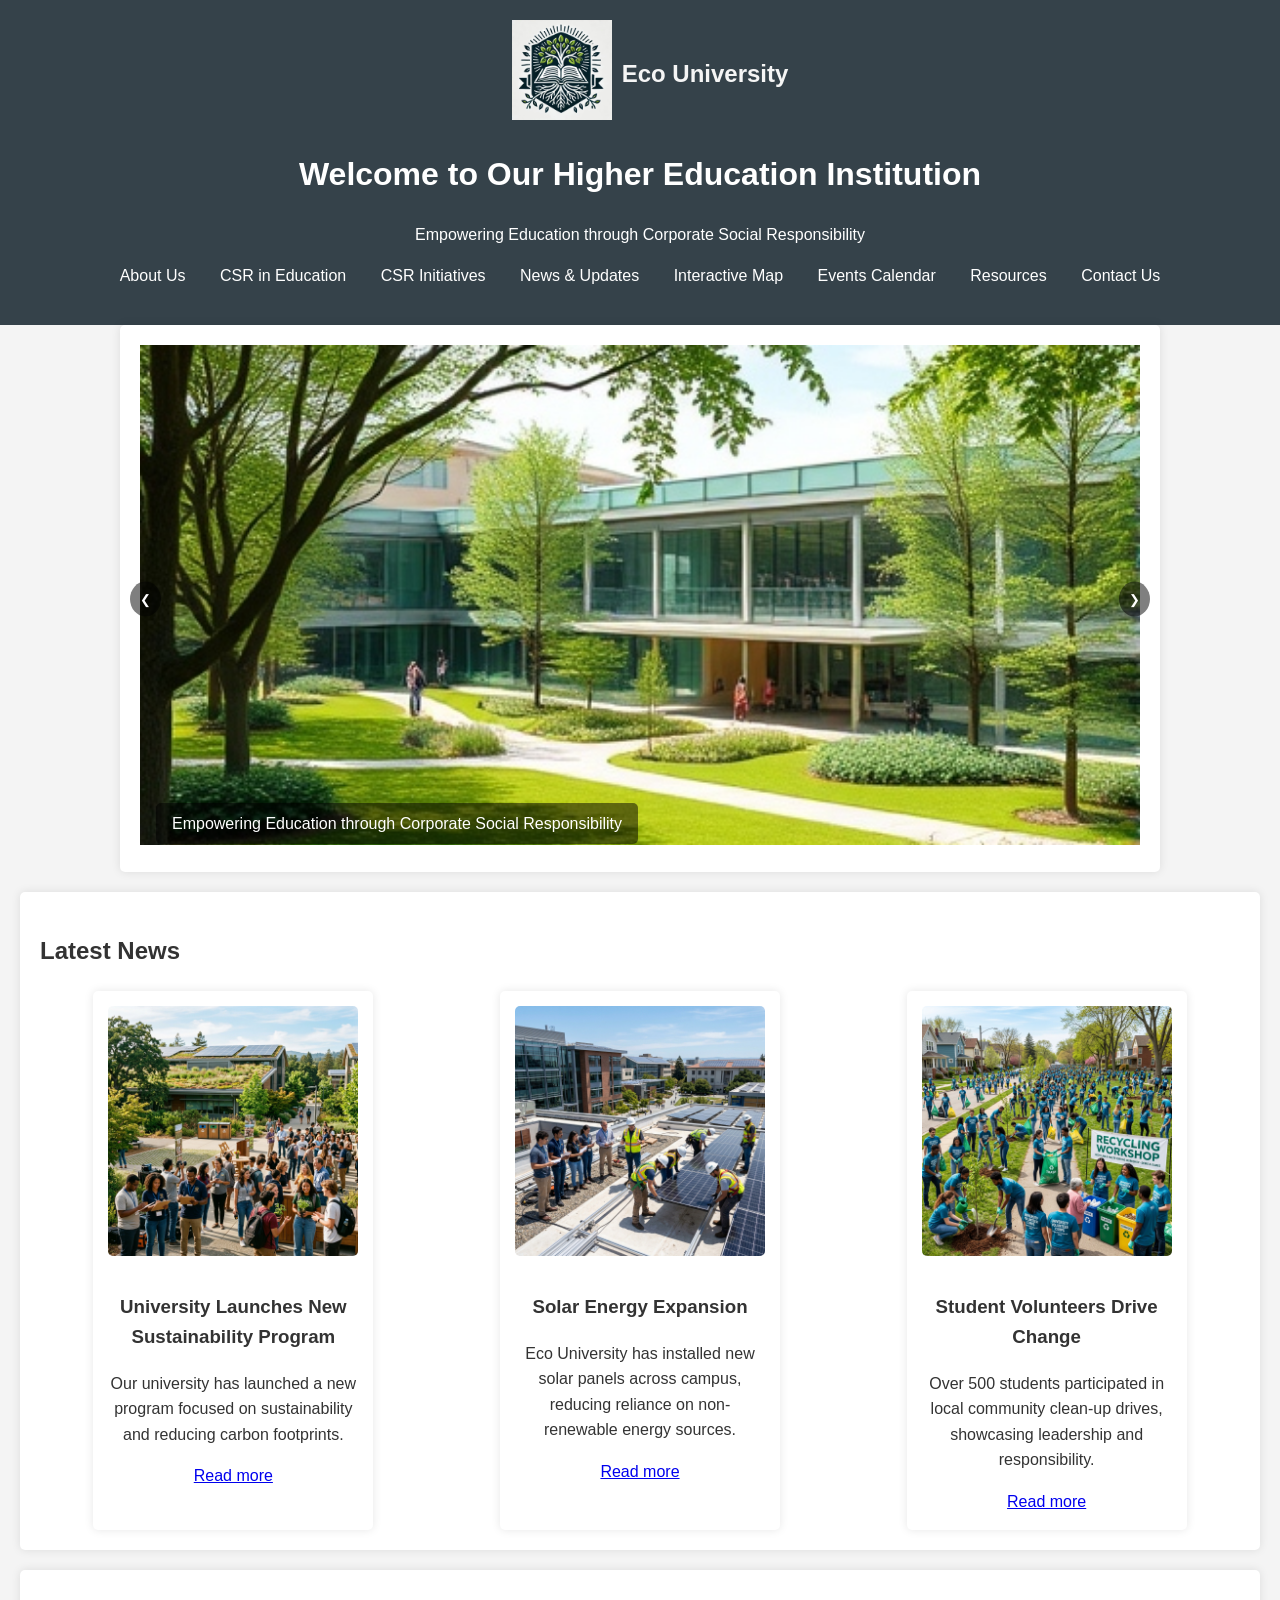
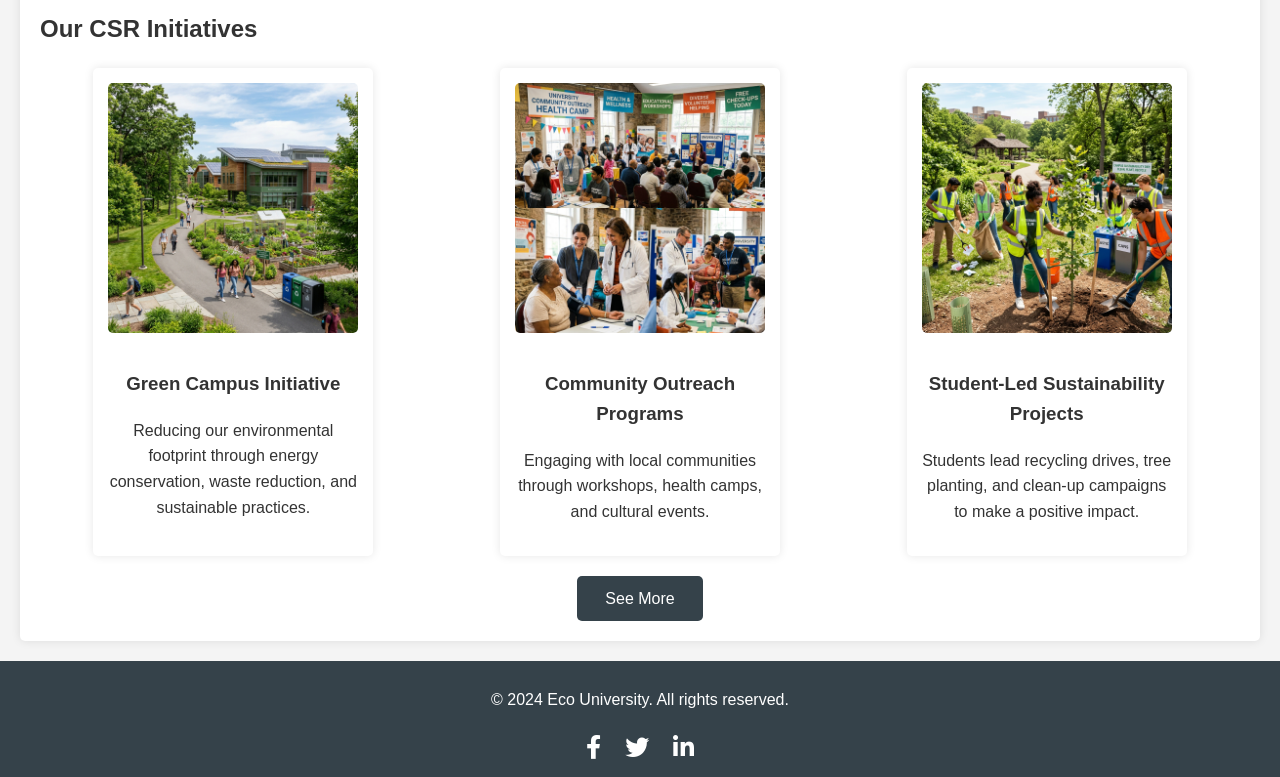
<file: index.html>
﻿<!DOCTYPE html>
<html lang="en">
<head>
    <meta charset="UTF-8">
    <meta name="viewport" content="width=device-width, initial-scale=1.0">
    <meta name="description" content="Eco University - Empowering Education through Corporate Social Responsibility, Sustainability, and Community Engagement">
    <meta name="keywords" content="Eco University, CSR, Higher Education, Sustainability, Community Engagement, Green Campus, Social Responsibility">
    <title>Eco University - Higher Education Institution</title>
    <link rel="stylesheet" href="styles.css">
    <link rel="stylesheet" href="https://cdnjs.cloudflare.com/ajax/libs/font-awesome/5.15.3/css/all.min.css">   
    <script src="carousel.js" defer></script>
</head>
<body>
    <header>
        <div class="logo-container">
            <a href="index.html"><img src="images/ecoulogo.png" alt="Eco University Logo" class="logo"></a>
            <span class="school-name">Eco University</span>
        </div>
        <h1>Welcome to Our Higher Education Institution</h1>
        <p>Empowering Education through Corporate Social Responsibility</p>
        <nav>
            <ul>
                <li><a href="about.html">About Us</a></li>
                <li><a href="csr.html">CSR in Education</a></li>
                <li><a href="initiatives.html">CSR Initiatives</a></li>
                <li><a href="news.html">News & Updates</a></li>
                <li><a href="map.html">Interactive Map</a></li>
                <li><a href="events.html">Events Calendar</a></li>
                <li><a href="resources.html">Resources</a></li>
                <li><a href="#contact">Contact Us</a></li>
            </ul>
        </nav>
    </header>

    <section id="hero-carousel" class="carousel">
        <div class="slide">
            <img src="images/modern-building-garden.jpg" alt="Modern building with a garden">
            <div class="caption">Empowering Education through Corporate Social Responsibility</div>
        </div>
        <div class="slide">
            <img src="images/study-session.jpg" alt="Students engaged in a study session in the library">
            <div class="caption">Collaborative Learning and Community Engagement</div>
        </div>
        <div class="slide">
            <img src="images/recycling-activity.jpg" alt="Group recycling activity on campus">
            <div class="caption">Commitment to Sustainability and Recycling</div>
        </div>
        <div class="slide">
            <img src="images/tree-planting.jpg" alt="Tree planting activity">
            <div class="caption">Engaging in Hands-On Environmental Stewardship</div>
        </div>
        <div class="slide">
            <img src="images/solar-panel-building.jpg" alt="Building with solar panels">
            <div class="caption">Green Initiatives with Renewable Energy</div>
        </div>
        <button class="prev" onclick="moveSlides(-1)">&#10094;</button>
        <button class="next" onclick="moveSlides(1)">&#10095;</button>
    </section>
    <section id="featured-content">
    <h2>Latest News</h2>
    <div class="news-row">
        <div class="news-card">
            <img src="images/news-sustainability-program.png" alt="Sustainability Program">
            <h3>University Launches New Sustainability Program</h3>
            <p>Our university has launched a new program focused on sustainability and reducing carbon footprints.</p>
            <a href="news.html">Read more</a>
        </div>
        <div class="news-card">
            <img src="images/news-solar-energy.png" alt="Solar Energy Expansion">
            <h3>Solar Energy Expansion</h3>
            <p>Eco University has installed new solar panels across campus, reducing reliance on non-renewable energy sources.</p>
            <a href="news.html">Read more</a>
        </div>
        <div class="news-card">
            <img src="images/news-student-volunteers.png" alt="Student Volunteers">
            <h3>Student Volunteers Drive Change</h3>
            <p>Over 500 students participated in local community clean-up drives, showcasing leadership and responsibility.</p>
            <a href="news.html">Read more</a>
        </div>
    </div>
    </section>


    <section id="csr-overview">
        <h2>Our CSR Initiatives</h2>
        <div class="csr-row">
            <div class="csr-card">
                <img src="images/init-green-campus.png" alt="Green Campus Initiative">
                <h3>Green Campus Initiative</h3>
                <p>Reducing our environmental footprint through energy conservation, waste reduction, and sustainable practices.</p>
            </div>
            <div class="csr-card">
                <img src="images/init-community-outreach.png" alt="Community Outreach Programs">
                <h3>Community Outreach Programs</h3>
                <p>Engaging with local communities through workshops, health camps, and cultural events.</p>
            </div>
            <div class="csr-card">
                <img src="images/init-student-sustainability.png" alt="Student-Led Sustainability Projects">
                <h3>Student-Led Sustainability Projects</h3>
                <p>Students lead recycling drives, tree planting, and clean-up campaigns to make a positive impact.</p>
            </div>
        </div>
        <div class="csr-more-btn-wrap">
            <a href="initiatives.html" class="btn-primary">See More</a>
        </div>
    </section>
  
<footer>
    <p>&copy; 2024 Eco University. All rights reserved.</p>
    <div class="social-media">
        <a href="https://facebook.com" target="_blank" aria-label="Facebook"><i class="fab fa-facebook-f"></i></a>
        <a href="https://twitter.com" target="_blank" aria-label="Twitter"><i class="fab fa-twitter"></i></a>
        <a href="https://linkedin.com" target="_blank" aria-label="LinkedIn"><i class="fab fa-linkedin-in"></i></a>
    </div>
</footer>

</body>
</html>
</file>
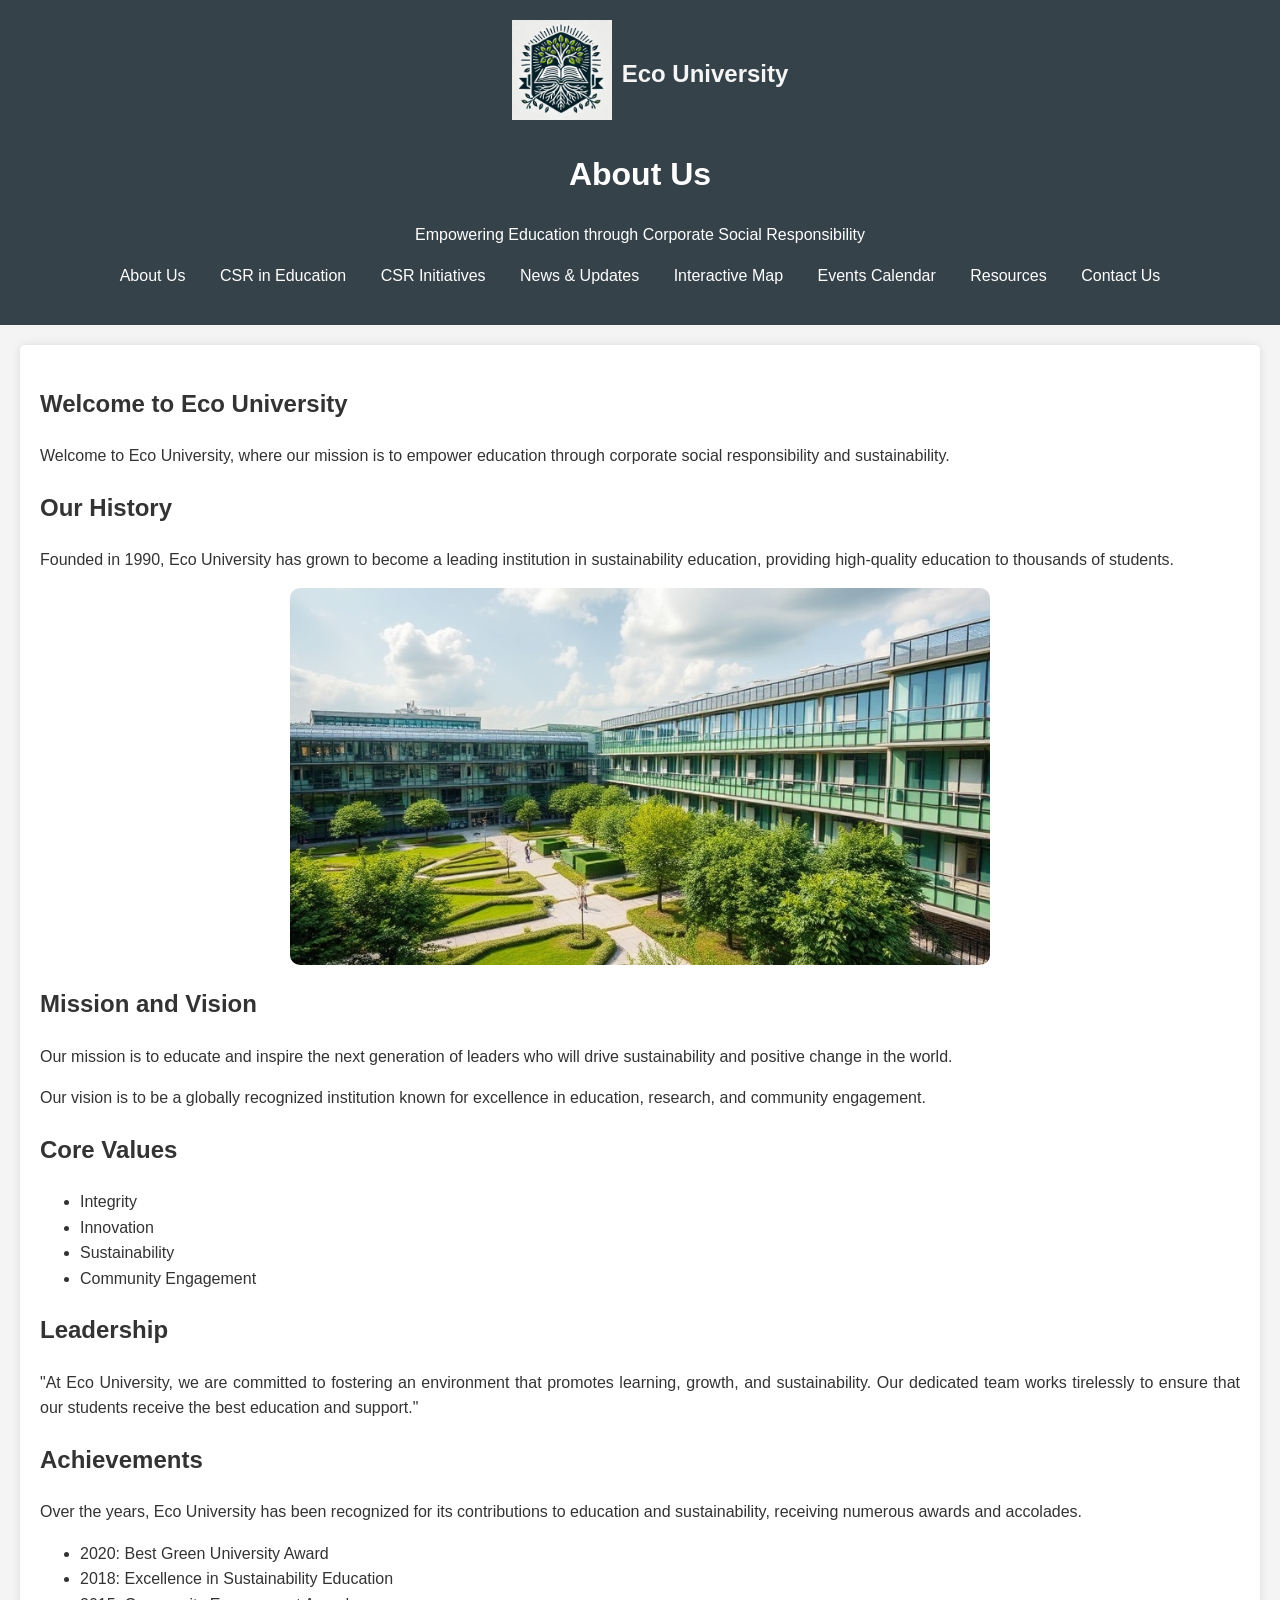
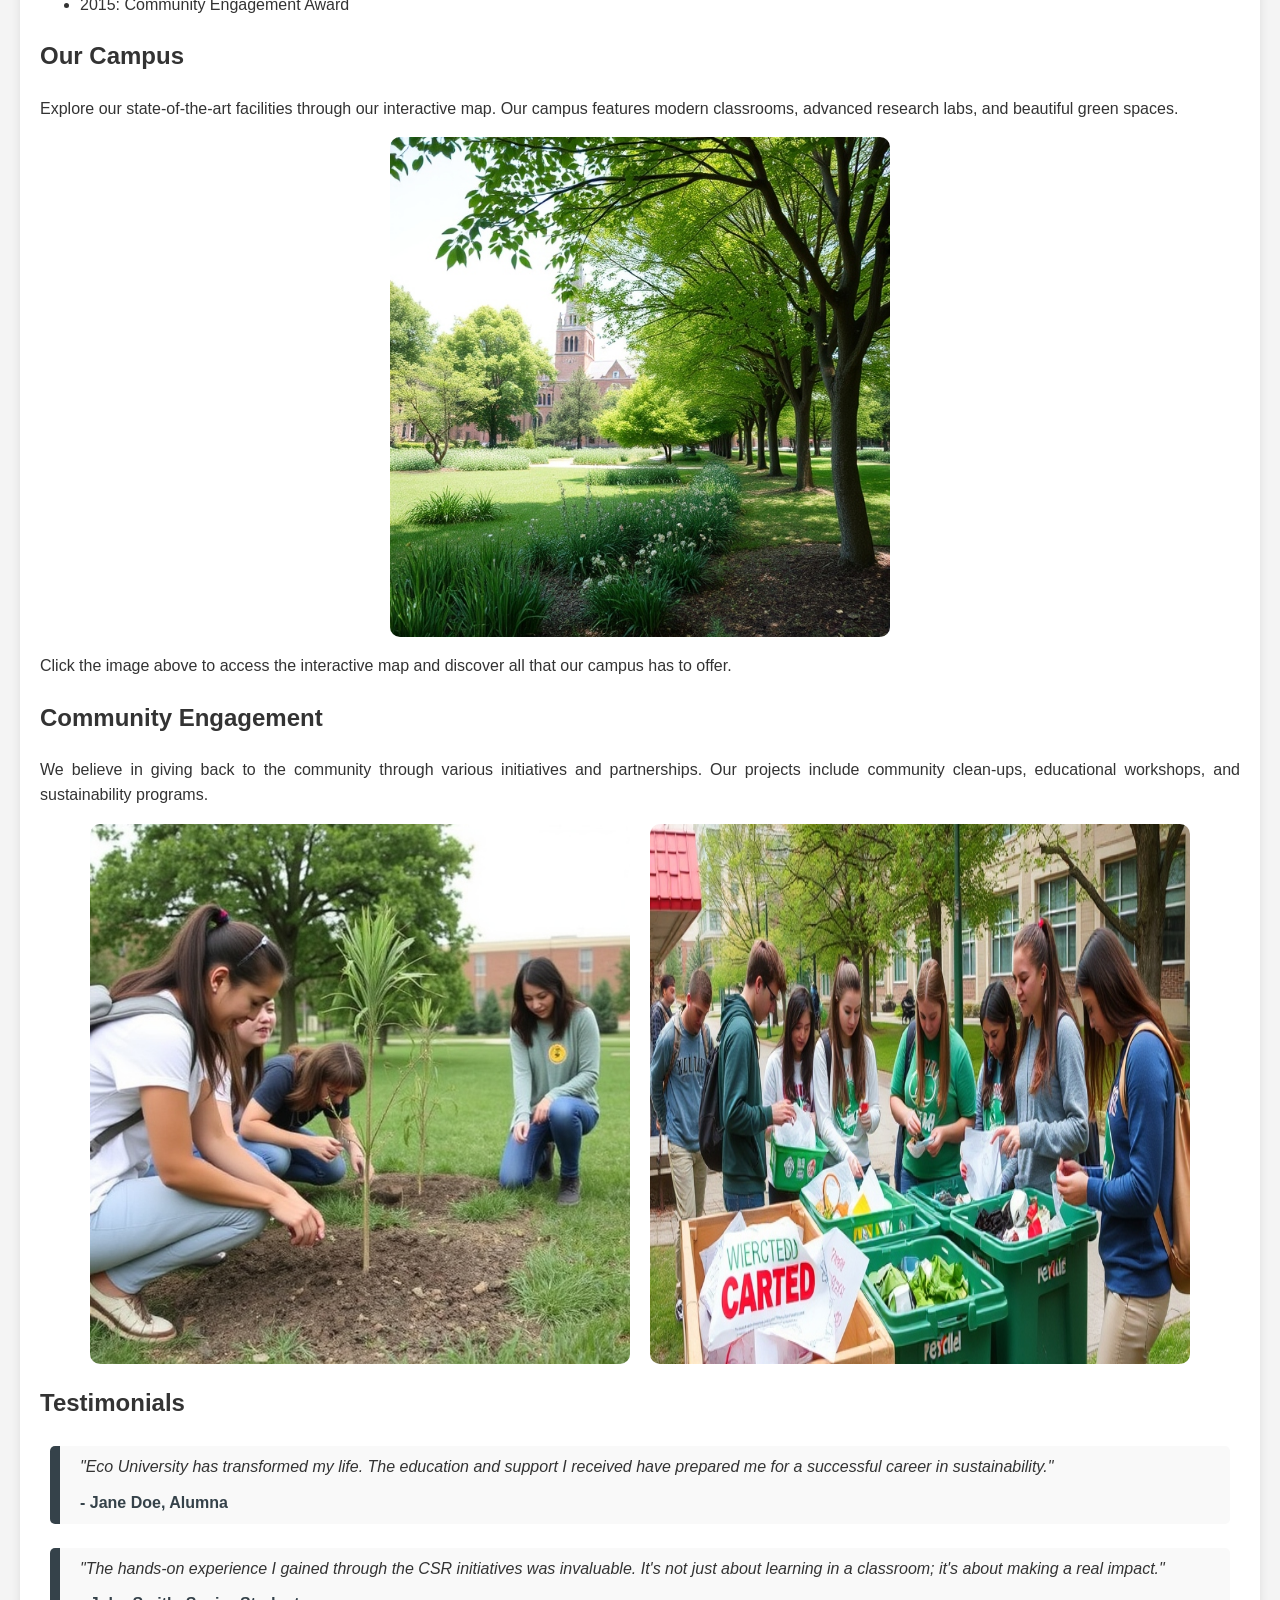
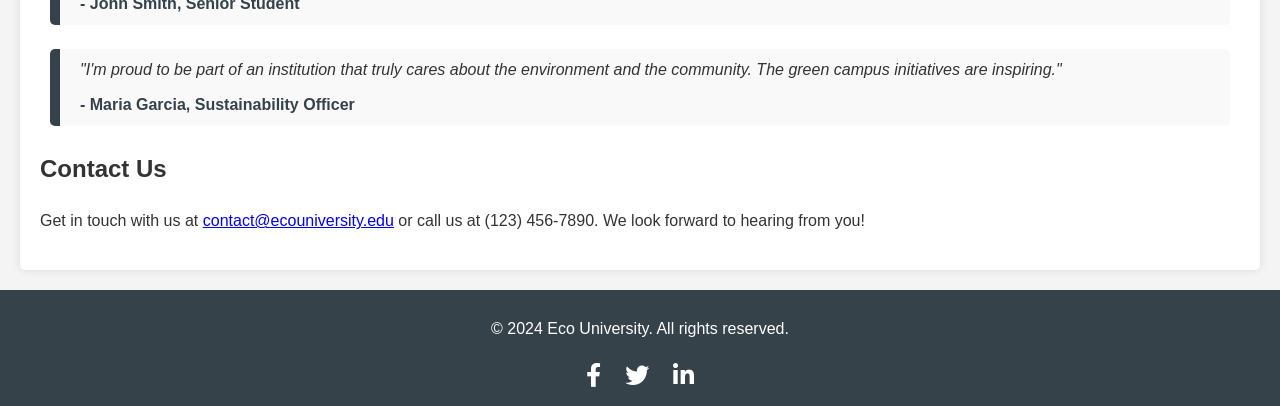
<file: about.html>
<!DOCTYPE html>
<html lang="en">
<head>
    <meta charset="UTF-8">
    <meta name="viewport" content="width=device-width, initial-scale=1.0">
    <meta name="description" content="About Eco University - History, Mission, Leadership, and Achievements">
    <meta name="keywords" content="Eco University, About Us, History, Mission, Leadership">
    <title>About Us - Eco University</title>
    <link rel="stylesheet" href="styles.css">
    <link rel="stylesheet" href="https://cdnjs.cloudflare.com/ajax/libs/font-awesome/5.15.3/css/all.min.css">
</head>
<body>
    <header>
        <div class="logo-container">
            <a href="index.html"><img src="images/ecoulogo.png" alt="Eco University Logo" class="logo"></a>
            <span class="school-name">Eco University</span>
        </div>
        <h1>About Us</h1>
        <p>Empowering Education through Corporate Social Responsibility</p>
        <nav>
            <ul>
                <li><a href="about.html">About Us</a></li>
                <li><a href="csr.html">CSR in Education</a></li>
                <li><a href="initiatives.html">CSR Initiatives</a></li>
                <li><a href="news.html">News & Updates</a></li>
                <li><a href="map.html">Interactive Map</a></li>
                <li><a href="events.html">Events Calendar</a></li>
                <li><a href="resources.html">Resources</a></li>
                <li><a href="#contact">Contact Us</a></li>
            </ul>
        </nav>
    </header>

    <main>
        <section class="about">
            <h1>Welcome to Eco University</h1>
            <p>Welcome to Eco University, where our mission is to empower education through corporate social responsibility and sustainability.</p>

            <h2>Our History</h2>
            <p>Founded in 1990, Eco University has grown to become a leading institution in sustainability education, providing high-quality education to thousands of students.</p>
            <img src="images/ecoucampus.jpg" alt="Eco University Campus" class="about-img">

            <h2>Mission and Vision</h2>
            <p>Our mission is to educate and inspire the next generation of leaders who will drive sustainability and positive change in the world.</p>
            <p>Our vision is to be a globally recognized institution known for excellence in education, research, and community engagement.</p>

            <h2>Core Values</h2>
            <ul>
                <li>Integrity</li>
                <li>Innovation</li>
                <li>Sustainability</li>
                <li>Community Engagement</li>
            </ul>

            <h2>Leadership</h2>
            <div class="leadership">
            <p>"At Eco University, we are committed to fostering an environment that promotes learning, growth, and sustainability. Our dedicated team works tirelessly to ensure that our students receive the best education and support."</p>
            </div>

            <h2>Achievements</h2>
            <p>Over the years, Eco University has been recognized for its contributions to education and sustainability, receiving numerous awards and accolades.</p>
            <ul>
                <li>2020: Best Green University Award</li>
                <li>2018: Excellence in Sustainability Education</li>
                <li>2015: Community Engagement Award</li>
            </ul>

            <h2>Our Campus</h2>
            <p>Explore our state-of-the-art facilities through our interactive map. Our campus features modern classrooms, advanced research labs, and beautiful green spaces.</p>
            <a href="map.html">
                <img src="images/campus-map-thumbnail.jpg" alt="Interactive Campus Map" class="section-img-sm">
            </a>
            <p>Click the image above to access the interactive map and discover all that our campus has to offer.</p>            

            <h2>Community Engagement</h2>
            <p>We believe in giving back to the community through various initiatives and partnerships. Our projects include community clean-ups, educational workshops, and sustainability programs.</p>
            <div class="image-row">
                <img src="images/tree-planting.jpg" alt="Tree planting activity" class="section-img-sm">
                <img src="images/recycling-activity.jpg" alt="Group recycling activity on campus" class="section-img-sm">            
            </div>

            <h2>Testimonials</h2>
            <blockquote>
                <p>"Eco University has transformed my life. The education and support I received have prepared me for a successful career in sustainability."</p>
                <cite>- Jane Doe, Alumna</cite>
            </blockquote>

            <blockquote>
                <p>"The hands-on experience I gained through the CSR initiatives was invaluable. It's not just about learning in a classroom; it's about making a real impact."</p>
                <cite>- John Smith, Senior Student</cite>
            </blockquote>

            <blockquote>
                <p>"I'm proud to be part of an institution that truly cares about the environment and the community. The green campus initiatives are inspiring."</p>
                <cite>- Maria Garcia, Sustainability Officer</cite>
            </blockquote>

            <h2>Contact Us</h2>
            <p>Get in touch with us at <a href="mailto:contact@ecouniversity.edu">contact@ecouniversity.edu</a> or call us at (123) 456-7890. We look forward to hearing from you!</p>
        </section>
    </main>

<footer>
    <p>&copy; 2024 Eco University. All rights reserved.</p>
    <div class="social-media">
        <a href="https://facebook.com" target="_blank" aria-label="Facebook"><i class="fab fa-facebook-f"></i></a>
        <a href="https://twitter.com" target="_blank" aria-label="Twitter"><i class="fab fa-twitter"></i></a>
        <a href="https://linkedin.com" target="_blank" aria-label="LinkedIn"><i class="fab fa-linkedin-in"></i></a>
    </div>
</footer>
</body>
</html>
</file>
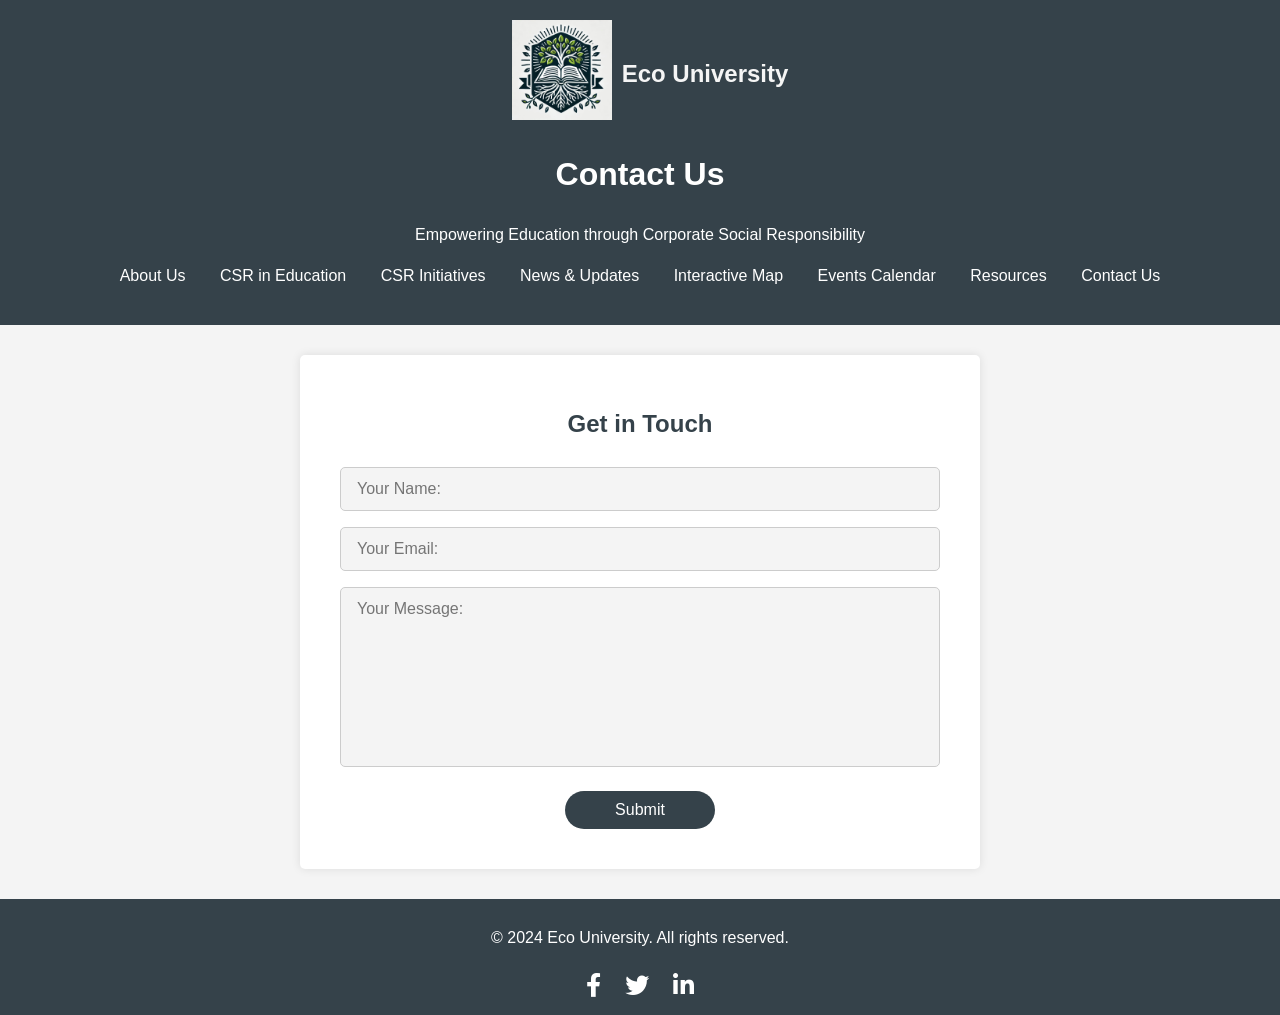
<file: contact.html>
﻿<!DOCTYPE html>
<html lang="en">
<head>
    <meta charset="UTF-8">
    <meta name="viewport" content="width=device-width, initial-scale=1.0">
    <meta name="description" content="Contact Eco University - Get in touch with us for inquiries about CSR programs, admissions, and campus information">
    <meta name="keywords" content="Eco University, CSR, Higher Education, Sustainability, Community Engagement, Green Campus, Social Responsibility">
    <title>Contact Us - Eco University</title>
    <link rel="stylesheet" href="styles.css">
    <link rel="stylesheet" href="https://cdnjs.cloudflare.com/ajax/libs/font-awesome/5.15.3/css/all.min.css">
</head>
<body>
    <header>
        <div class="logo-container">
            <a href="index.html"><img src="images/ecoulogo.png" alt="Eco University Logo" class="logo"></a>
            <span class="school-name">Eco University</span>
        </div>
        <h1>Contact Us</h1>
        <p>Empowering Education through Corporate Social Responsibility</p>
        <nav>
            <ul>
                <li><a href="about.html">About Us</a></li>
                <li><a href="csr.html">CSR in Education</a></li>
                <li><a href="initiatives.html">CSR Initiatives</a></li>
                <li><a href="news.html">News & Updates</a></li>
                <li><a href="map.html">Interactive Map</a></li>
                <li><a href="events.html">Events Calendar</a></li>
                <li><a href="resources.html">Resources</a></li>
                <li><a href="contact.html">Contact Us</a></li>
            </ul>
        </nav>
    </header>

    <section id="contact-section">
        <h2>Get in Touch</h2>
        <form action="submit_form.php" method="post" class="contact-form">
            <input type="text" id="name" name="name" class="contact-field" placeholder="Your Name:" required>
            <input type="email" id="email" name="email" class="contact-field" placeholder="Your Email:" required>
            <textarea id="message" name="message" class="contact-field contact-textarea" placeholder="Your Message:" required></textarea>
            <div class="contact-btn-wrap">
                <button type="submit" class="contact-submit">Submit</button>
            </div>
        </form>
    </section>

<footer>
    <p>&copy; 2024 Eco University. All rights reserved.</p>
    <div class="social-media">
        <a href="https://facebook.com" target="_blank" aria-label="Facebook"><i class="fab fa-facebook-f"></i></a>
        <a href="https://twitter.com" target="_blank" aria-label="Twitter"><i class="fab fa-twitter"></i></a>
        <a href="https://linkedin.com" target="_blank" aria-label="LinkedIn"><i class="fab fa-linkedin-in"></i></a>
    </div>
</footer>

</body>
</html>
</file>
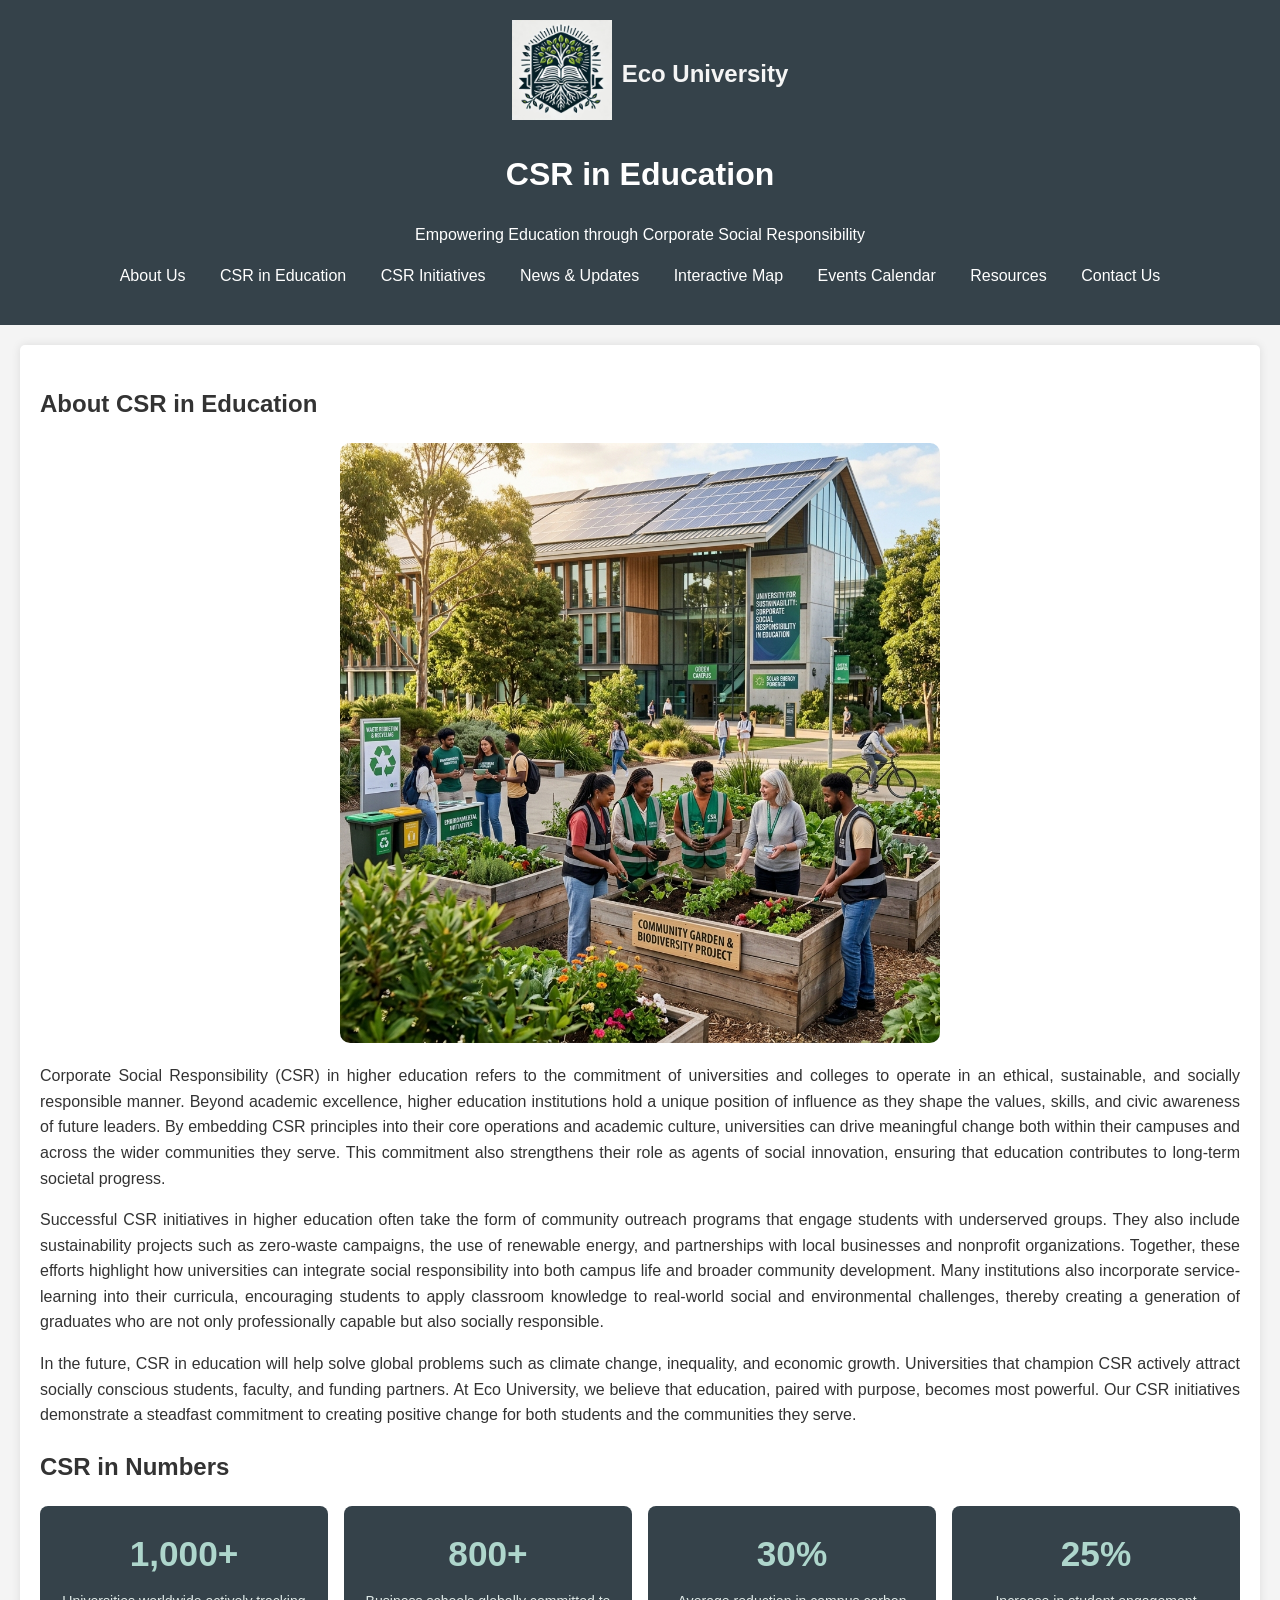
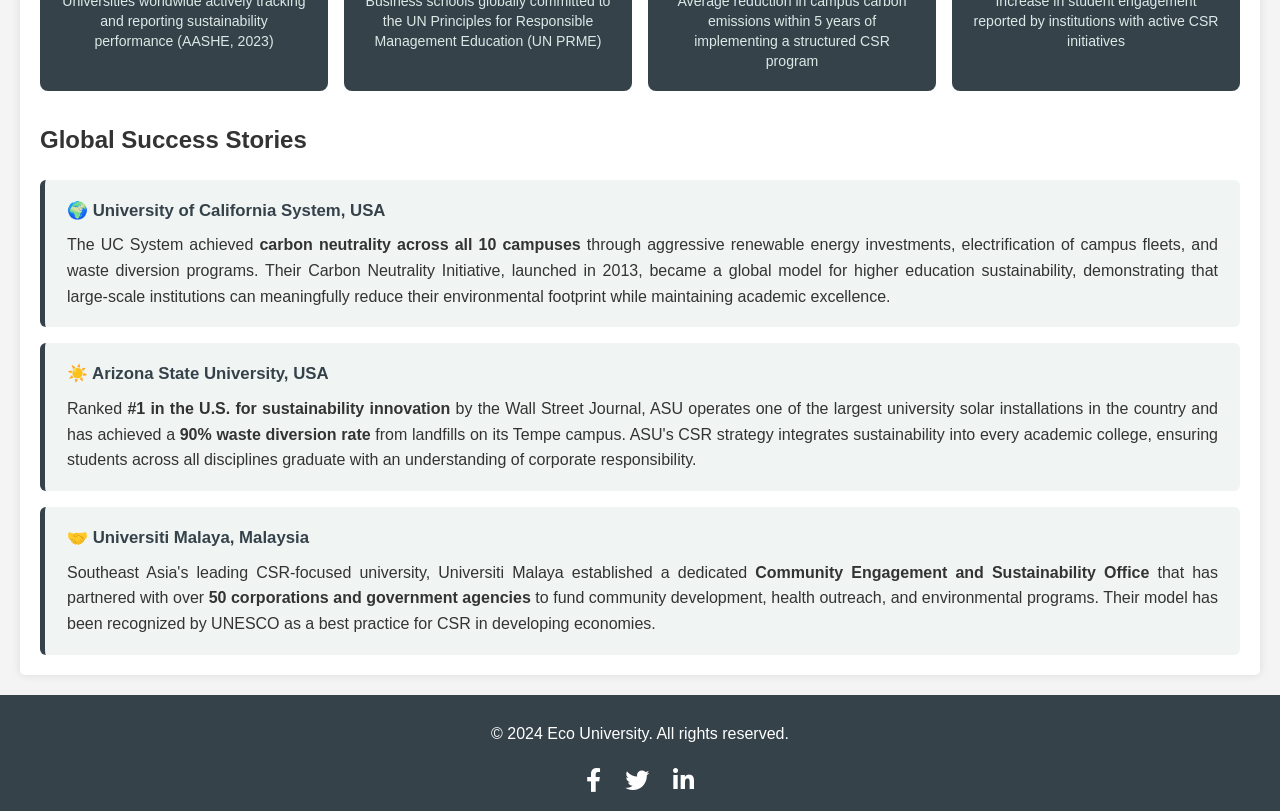
<file: csr.html>
<!DOCTYPE html>
<html lang="en">

<head>
    <meta charset="UTF-8">
    <meta name="viewport" content="width=device-width, initial-scale=1.0">
    <meta name="description"
        content="Eco University - Learn about Corporate Social Responsibility in Higher Education, our initiatives, and sustainable practices">
    <meta name="keywords"
        content="Eco University, CSR, Higher Education, Sustainability, Community Engagement, Green Campus, Social Responsibility">
    <title>CSR</title>
    <link rel="stylesheet" href="styles.css">
    <link rel="stylesheet" href="https://cdnjs.cloudflare.com/ajax/libs/font-awesome/5.15.3/css/all.min.css">
</head>

<body>
    <header>
        <div class="logo-container">
            <a href="index.html"><img src="images/ecoulogo.png" alt="Eco University Logo" class="logo"></a>
            <span class="school-name">Eco University</span>
        </div>
        <h1>CSR in Education</h1>
        <p>Empowering Education through Corporate Social Responsibility</p>
        <nav>
            <ul>
                <li><a href="about.html">About Us</a></li>
                <li><a href="csr.html">CSR in Education</a></li>
                <li><a href="initiatives.html">CSR Initiatives</a></li>
                <li><a href="news.html">News & Updates</a></li>
                <li><a href="map.html">Interactive Map</a></li>
                <li><a href="events.html">Events Calendar</a></li>
                <li><a href="resources.html">Resources</a></li>
                <li><a href="contact.html">Contact Us</a></li>
            </ul>
        </nav>
    </header>
    <section id="csr-about">
        <h2>About CSR in Education</h2>
        <img src="images/csr-education.png"
            alt="Students and faculty collaborating on CSR and sustainability initiatives on a university campus"
            class="section-img-md">
        <p>Corporate Social Responsibility (CSR) in higher education refers to the commitment of universities and
            colleges to operate in an ethical, sustainable, and socially responsible manner. Beyond academic excellence,
            higher education institutions hold a unique position of influence as they shape the values, skills, and civic
            awareness of future leaders. By embedding CSR principles into their core operations and academic culture,
            universities can drive meaningful change both within their campuses and across the wider communities they
            serve. This commitment also strengthens their role as agents of social innovation, ensuring that education
            contributes to long-term societal progress.</p>
        <p>Successful CSR initiatives in higher education often take the form of community outreach programs that engage
            students with underserved groups. They also include sustainability projects such as zero-waste campaigns, the
            use of renewable energy, and partnerships with local businesses and nonprofit organizations. Together, these
            efforts highlight how universities can integrate social responsibility into both campus life and broader
            community development. Many institutions also incorporate service-learning into their curricula, encouraging
            students to apply classroom knowledge to real-world social and environmental challenges, thereby creating a
            generation of graduates who are not only professionally capable but also socially responsible.</p>
        <p>In the future, CSR in education will help solve global problems such as climate change, inequality, and
            economic growth. Universities that champion CSR actively attract socially conscious students, faculty, and
            funding partners. At Eco University, we believe that education, paired with purpose, becomes most powerful.
            Our CSR initiatives demonstrate a steadfast commitment to creating positive change for both students and the
            communities they serve.</p>

        <h2>CSR in Numbers</h2>
        <div class="csr-stats-grid">
            <div class="csr-stat-card">
                <span class="csr-stat-number">1,000+</span>
                <span class="csr-stat-label">Universities worldwide actively tracking and reporting sustainability performance (AASHE, 2023)</span>
            </div>
            <div class="csr-stat-card">
                <span class="csr-stat-number">800+</span>
                <span class="csr-stat-label">Business schools globally committed to the UN Principles for Responsible Management Education (UN PRME)</span>
            </div>
            <div class="csr-stat-card">
                <span class="csr-stat-number">30%</span>
                <span class="csr-stat-label">Average reduction in campus carbon emissions within 5 years of implementing a structured CSR program</span>
            </div>
            <div class="csr-stat-card">
                <span class="csr-stat-number">25%</span>
                <span class="csr-stat-label">Increase in student engagement reported by institutions with active CSR initiatives</span>
            </div>
        </div>

        <h2>Global Success Stories</h2>
        <div class="csr-stories">
            <div class="csr-story-card">
                <h3>&#127757; University of California System, USA</h3>
                <p>The UC System achieved <strong>carbon neutrality across all 10 campuses</strong> through aggressive
                    renewable energy investments, electrification of campus fleets, and waste diversion programs. Their
                    Carbon Neutrality Initiative, launched in 2013, became a global model for higher education
                    sustainability, demonstrating that large-scale institutions can meaningfully reduce their
                    environmental footprint while maintaining academic excellence.</p>
            </div>
            <div class="csr-story-card">
                <h3>&#9728; Arizona State University, USA</h3>
                <p>Ranked <strong>#1 in the U.S. for sustainability innovation</strong> by the Wall Street Journal, ASU
                    operates one of the largest university solar installations in the country and has achieved a
                    <strong>90% waste diversion rate</strong> from landfills on its Tempe campus. ASU's CSR strategy
                    integrates sustainability into every academic college, ensuring students across all disciplines
                    graduate with an understanding of corporate responsibility.</p>
            </div>
            <div class="csr-story-card">
                <h3>&#129309; Universiti Malaya, Malaysia</h3>
                <p>Southeast Asia's leading CSR-focused university, Universiti Malaya established a dedicated
                    <strong>Community Engagement and Sustainability Office</strong> that has partnered with over
                    <strong>50 corporations and government agencies</strong> to fund community development, health
                    outreach, and environmental programs. Their model has been recognized by UNESCO as a best practice
                    for CSR in developing economies.</p>
            </div>
        </div>
    </section>

    <footer>
        <p>&copy; 2024 Eco University. All rights reserved.</p>
        <div class="social-media">
            <a href="https://facebook.com" target="_blank" aria-label="Facebook"><i class="fab fa-facebook-f"></i></a>
            <a href="https://twitter.com" target="_blank" aria-label="Twitter"><i class="fab fa-twitter"></i></a>
            <a href="https://linkedin.com" target="_blank" aria-label="LinkedIn"><i class="fab fa-linkedin-in"></i></a>
        </div>
    </footer>

</body>

</html>
</file>
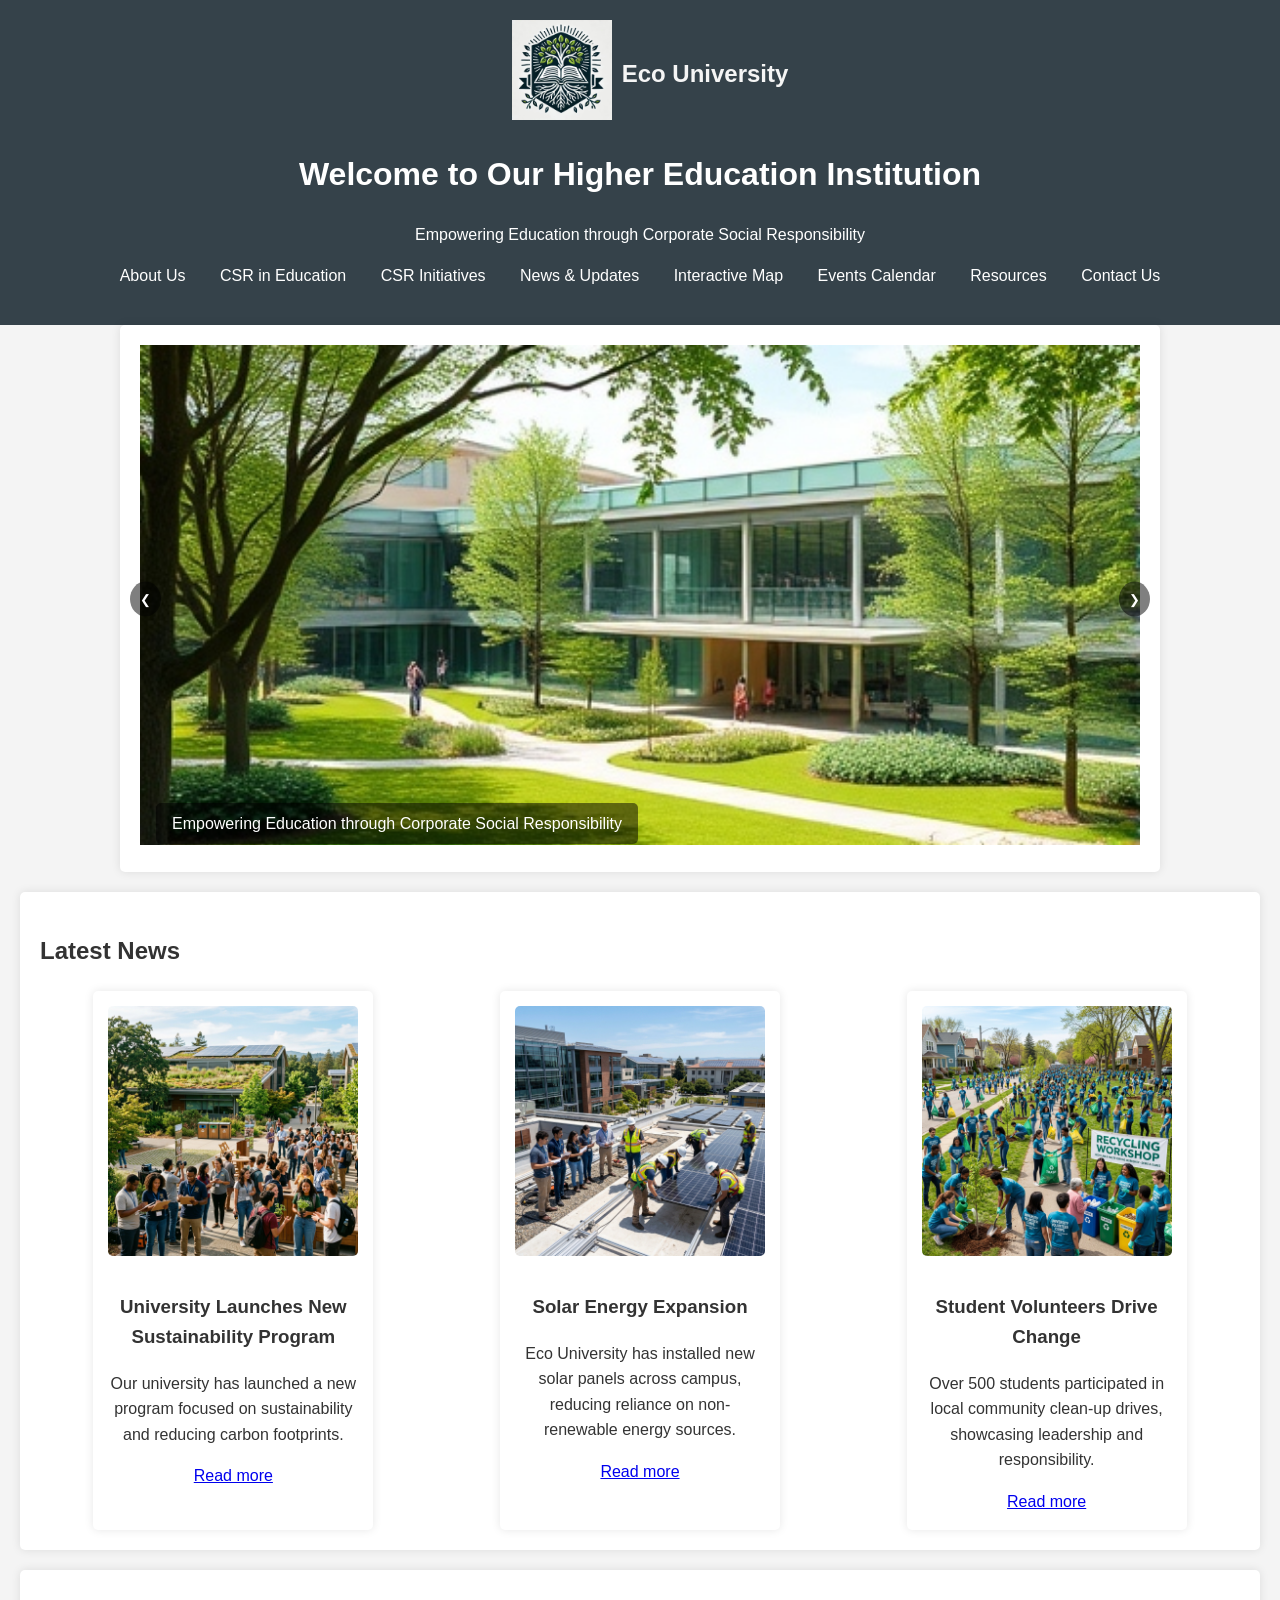
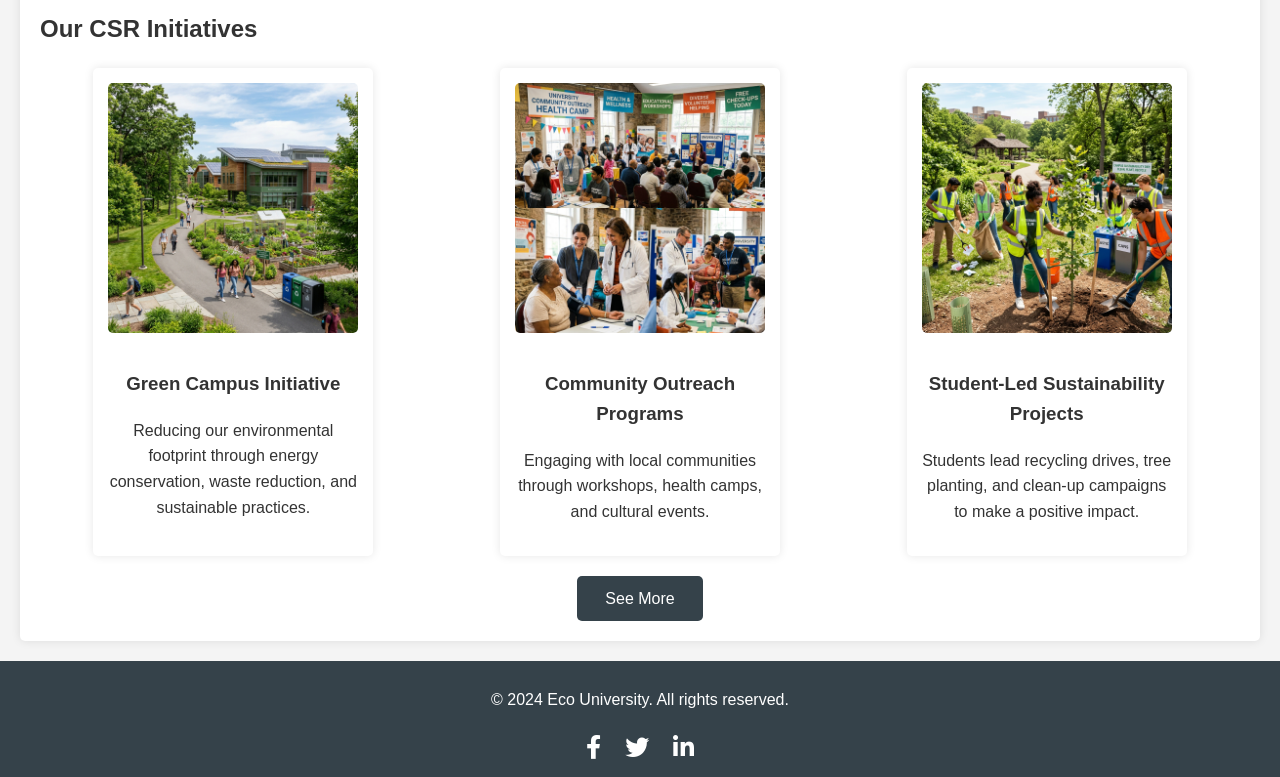
<file: hei.html>
﻿<!DOCTYPE html>
<html lang="en">
<head>
    <meta charset="UTF-8">
    <meta name="viewport" content="width=device-width, initial-scale=1.0">
    <meta name="description" content="Eco University - Empowering Education through Corporate Social Responsibility, Sustainability, and Community Engagement">
    <meta name="keywords" content="Eco University, CSR, Higher Education, Sustainability, Community Engagement, Green Campus, Social Responsibility">
    <title>Eco University - Higher Education Institution</title>
    <link rel="stylesheet" href="styles.css">
    <link rel="stylesheet" href="https://cdnjs.cloudflare.com/ajax/libs/font-awesome/5.15.3/css/all.min.css">   
    <script src="carousel.js" defer></script>
</head>
<body>
    <header>
        <div class="logo-container">
            <a href="hei.html"><img src="images/ecoulogo.png" alt="Eco University Logo" class="logo"></a>
            <span class="school-name">Eco University</span>
        </div>
        <h1>Welcome to Our Higher Education Institution</h1>
        <p>Empowering Education through Corporate Social Responsibility</p>
        <nav>
            <ul>
                <li><a href="about.html">About Us</a></li>
                <li><a href="csr.html">CSR in Education</a></li>
                <li><a href="initiatives.html">CSR Initiatives</a></li>
                <li><a href="news.html">News & Updates</a></li>
                <li><a href="map.html">Interactive Map</a></li>
                <li><a href="events.html">Events Calendar</a></li>
                <li><a href="resources.html">Resources</a></li>
                <li><a href="#contact">Contact Us</a></li>
            </ul>
        </nav>
    </header>

    <section id="hero-carousel" class="carousel">
        <div class="slide">
            <img src="images/modern-building-garden.jpg" alt="Modern building with a garden">
            <div class="caption">Empowering Education through Corporate Social Responsibility</div>
        </div>
        <div class="slide">
            <img src="images/study-session.jpg" alt="Students engaged in a study session in the library">
            <div class="caption">Collaborative Learning and Community Engagement</div>
        </div>
        <div class="slide">
            <img src="images/recycling-activity.jpg" alt="Group recycling activity on campus">
            <div class="caption">Commitment to Sustainability and Recycling</div>
        </div>
        <div class="slide">
            <img src="images/tree-planting.jpg" alt="Tree planting activity">
            <div class="caption">Engaging in Hands-On Environmental Stewardship</div>
        </div>
        <div class="slide">
            <img src="images/solar-panel-building.jpg" alt="Building with solar panels">
            <div class="caption">Green Initiatives with Renewable Energy</div>
        </div>
        <button class="prev" onclick="moveSlides(-1)">&#10094;</button>
        <button class="next" onclick="moveSlides(1)">&#10095;</button>
    </section>
    <section id="featured-content">
    <h2>Latest News</h2>
    <div class="news-row">
        <div class="news-card">
            <img src="images/news-sustainability-program.png" alt="Sustainability Program">
            <h3>University Launches New Sustainability Program</h3>
            <p>Our university has launched a new program focused on sustainability and reducing carbon footprints.</p>
            <a href="news.html">Read more</a>
        </div>
        <div class="news-card">
            <img src="images/news-solar-energy.png" alt="Solar Energy Expansion">
            <h3>Solar Energy Expansion</h3>
            <p>Eco University has installed new solar panels across campus, reducing reliance on non-renewable energy sources.</p>
            <a href="news.html">Read more</a>
        </div>
        <div class="news-card">
            <img src="images/news-student-volunteers.png" alt="Student Volunteers">
            <h3>Student Volunteers Drive Change</h3>
            <p>Over 500 students participated in local community clean-up drives, showcasing leadership and responsibility.</p>
            <a href="news.html">Read more</a>
        </div>
    </div>
    </section>


    <section id="csr-overview">
        <h2>Our CSR Initiatives</h2>
        <div class="csr-row">
            <div class="csr-card">
                <img src="images/init-green-campus.png" alt="Green Campus Initiative">
                <h3>Green Campus Initiative</h3>
                <p>Reducing our environmental footprint through energy conservation, waste reduction, and sustainable practices.</p>
            </div>
            <div class="csr-card">
                <img src="images/init-community-outreach.png" alt="Community Outreach Programs">
                <h3>Community Outreach Programs</h3>
                <p>Engaging with local communities through workshops, health camps, and cultural events.</p>
            </div>
            <div class="csr-card">
                <img src="images/init-student-sustainability.png" alt="Student-Led Sustainability Projects">
                <h3>Student-Led Sustainability Projects</h3>
                <p>Students lead recycling drives, tree planting, and clean-up campaigns to make a positive impact.</p>
            </div>
        </div>
        <div class="csr-more-btn-wrap">
            <a href="initiatives.html" class="btn-primary">See More</a>
        </div>
    </section>
  
<footer>
    <p>&copy; 2024 Eco University. All rights reserved.</p>
    <div class="social-media">
        <a href="https://facebook.com" target="_blank" aria-label="Facebook"><i class="fab fa-facebook-f"></i></a>
        <a href="https://twitter.com" target="_blank" aria-label="Twitter"><i class="fab fa-twitter"></i></a>
        <a href="https://linkedin.com" target="_blank" aria-label="LinkedIn"><i class="fab fa-linkedin-in"></i></a>
    </div>
</footer>

</body>
</html>
</file>
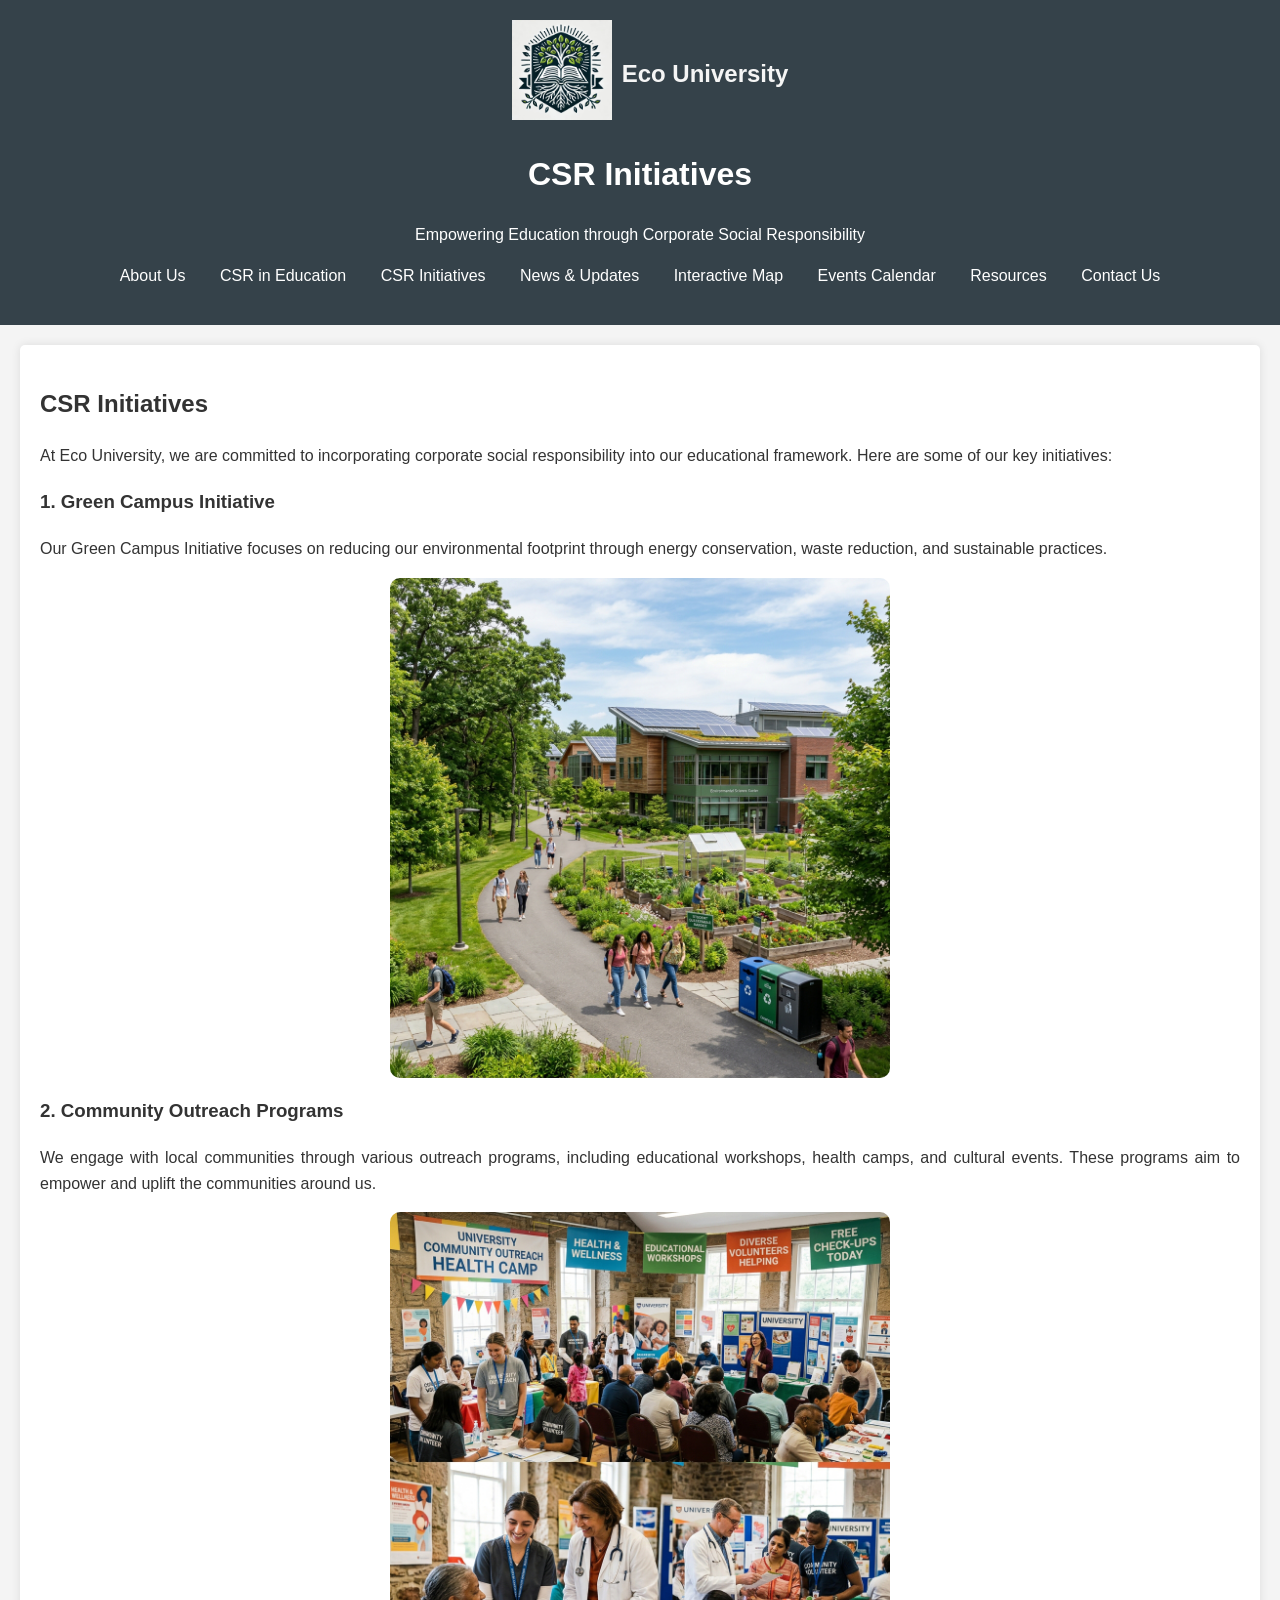
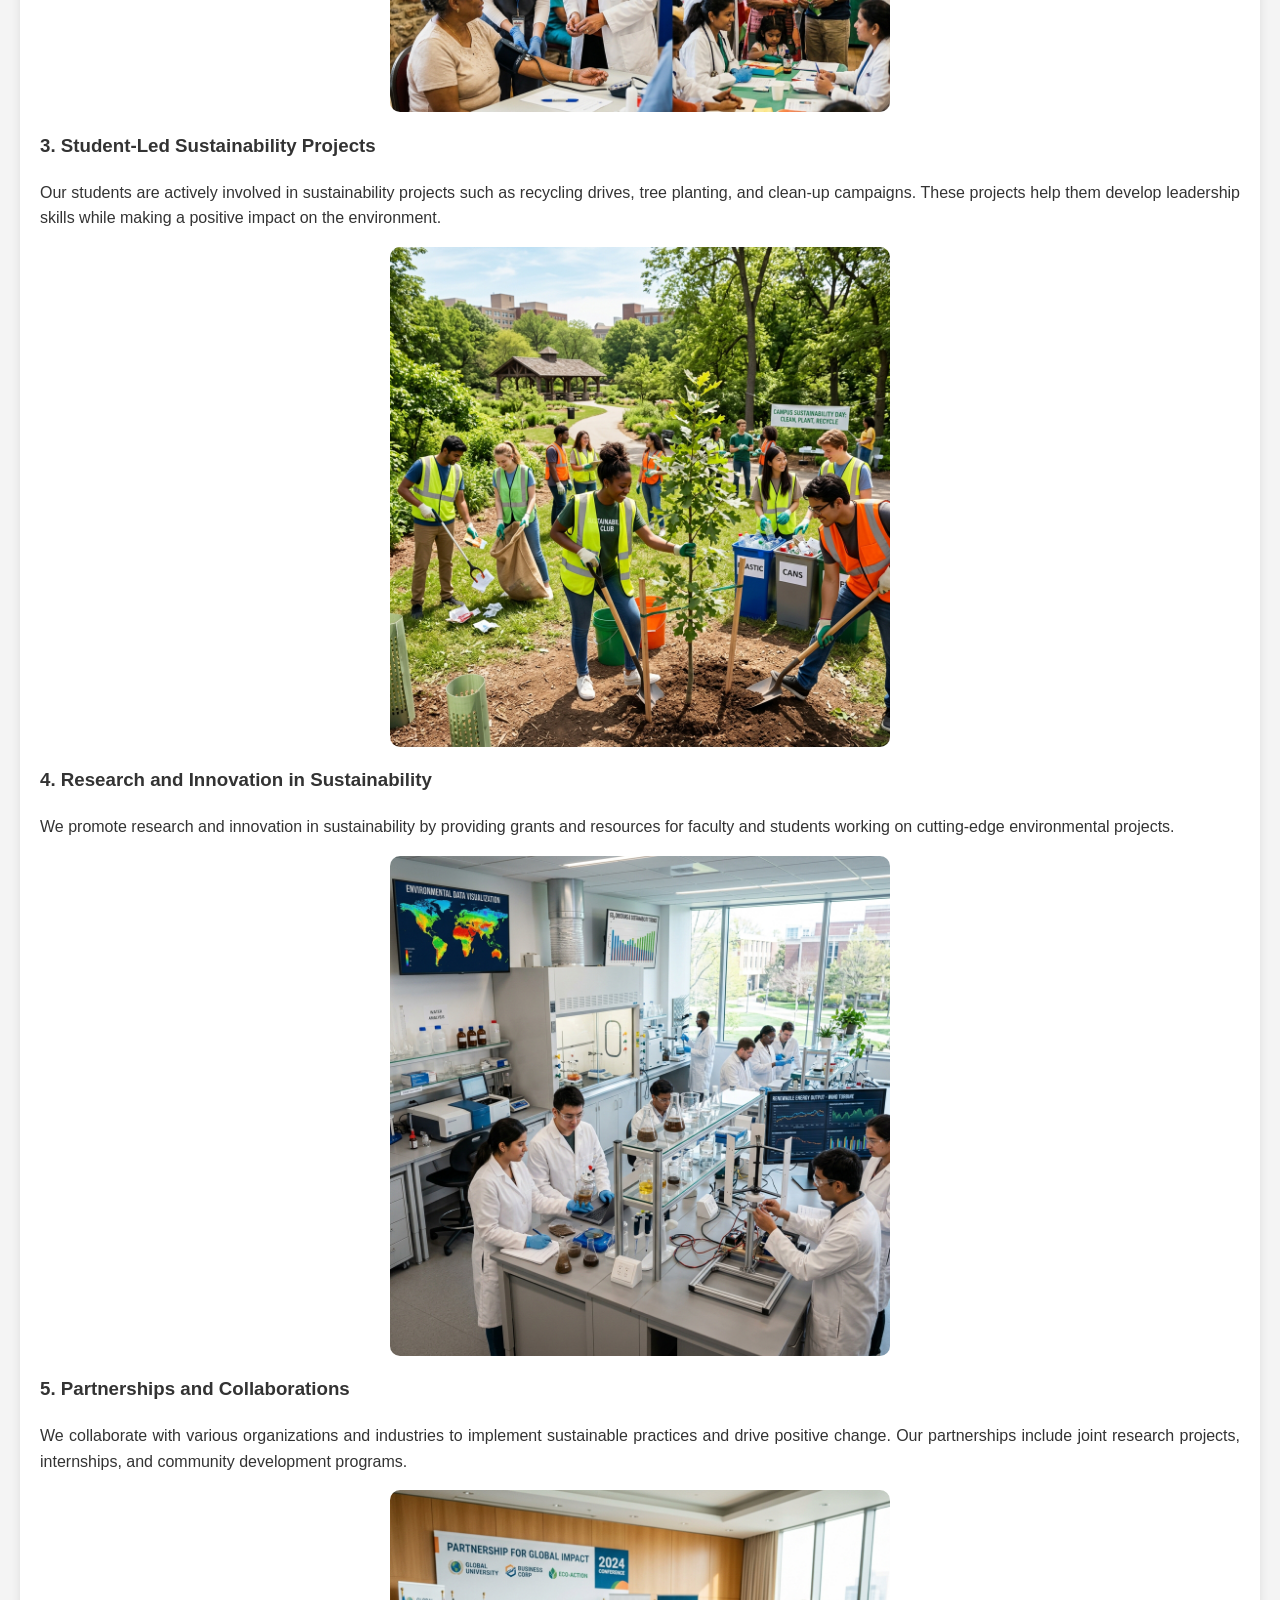
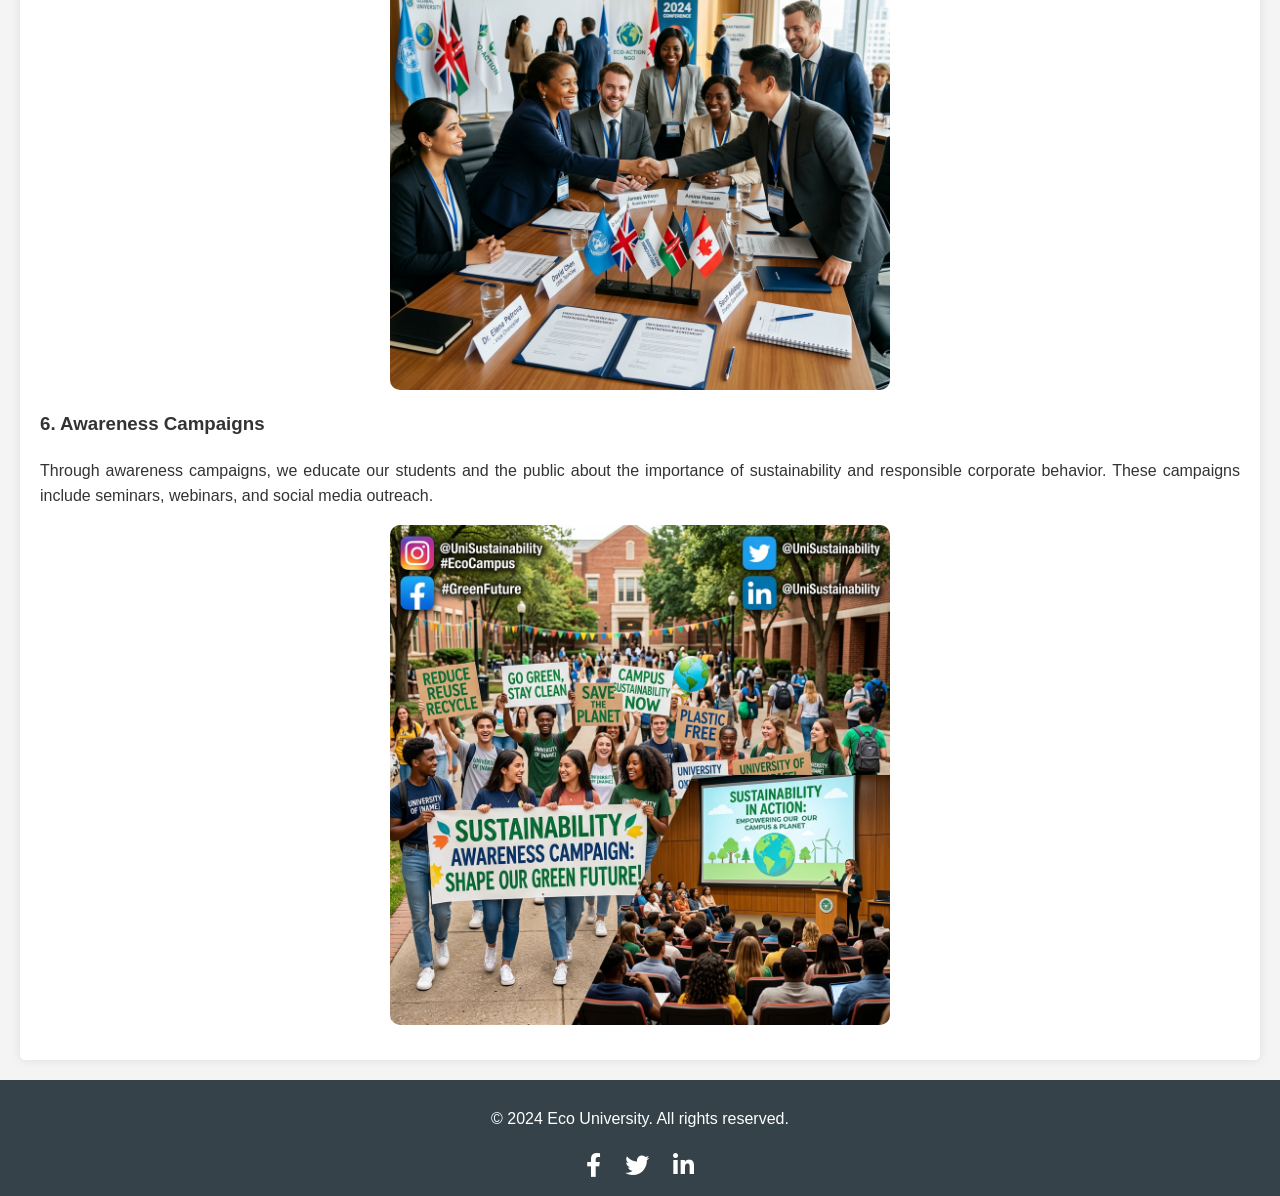
<file: initiatives.html>
<!DOCTYPE html>
<html lang="en">

<head>
    <meta charset="UTF-8">
    <meta name="viewport" content="width=device-width, initial-scale=1.0">
    <meta name="description"
        content="Eco University CSR Initiatives - Green Campus, Community Outreach, Student Sustainability Projects, and Research Innovation">
    <meta name="keywords"
        content="Eco University, CSR, Higher Education, Sustainability, Community Engagement, Green Campus, Social Responsibility">
    <title>Initiatives</title>
    <link rel="stylesheet" href="styles.css">
    <link rel="stylesheet" href="https://cdnjs.cloudflare.com/ajax/libs/font-awesome/5.15.3/css/all.min.css">
</head>

<body>
    <header>
        <div class="logo-container">
            <a href="index.html"><img src="images/ecoulogo.png" alt="Eco University Logo" class="logo"></a>
            <span class="school-name">Eco University</span>
        </div>
        <h1>CSR Initiatives</h1>
        <p>Empowering Education through Corporate Social Responsibility</p>
        <nav>
            <ul>
                <li><a href="about.html">About Us</a></li>
                <li><a href="csr.html">CSR in Education</a></li>
                <li><a href="initiatives.html">CSR Initiatives</a></li>
                <li><a href="news.html">News & Updates</a></li>
                <li><a href="map.html">Interactive Map</a></li>
                <li><a href="events.html">Events Calendar</a></li>
                <li><a href="resources.html">Resources</a></li>
                <li><a href="contact.html">Contact Us</a></li>
            </ul>
        </nav>
    </header>
    <section id="csr-initiatives">
        <h2>CSR Initiatives</h2>
        <p>At Eco University, we are committed to incorporating corporate social responsibility into our educational
            framework. Here are some of our key initiatives:</p>

        <h3>1. Green Campus Initiative</h3>
        <p>Our Green Campus Initiative focuses on reducing our environmental footprint through energy conservation,
            waste reduction, and sustainable practices.</p>
        <img src="images/init-green-campus.png" alt="Green Campus Initiative" class="section-img-sm">

        <h3>2. Community Outreach Programs</h3>
        <p>We engage with local communities through various outreach programs, including educational workshops, health
            camps, and cultural events. These programs aim to empower and uplift the communities around us.</p>
        <img src="images/init-community-outreach.png" alt="Community Outreach Programs" class="section-img-sm">

        <h3>3. Student-Led Sustainability Projects</h3>
        <p>Our students are actively involved in sustainability projects such as recycling drives, tree planting, and
            clean-up campaigns. These projects help them develop leadership skills while making a positive impact on the
            environment.</p>
        <img src="images/init-student-sustainability.png" alt="Student-Led Sustainability Projects"
            class="section-img-sm">

        <h3>4. Research and Innovation in Sustainability</h3>
        <p>We promote research and innovation in sustainability by providing grants and resources for faculty and
            students working on cutting-edge environmental projects.</p>
        <img src="images/init-research-innovation.png" alt="Research and Innovation in Sustainability"
            class="section-img-sm">

        <h3>5. Partnerships and Collaborations</h3>
        <p>We collaborate with various organizations and industries to implement sustainable practices and drive
            positive change. Our partnerships include joint research projects, internships, and community development
            programs.</p>
        <img src="images/init-partnerships.png" alt="Partnerships and Collaborations" class="section-img-sm">

        <h3>6. Awareness Campaigns</h3>
        <p>Through awareness campaigns, we educate our students and the public about the importance of sustainability
            and responsible corporate behavior. These campaigns include seminars, webinars, and social media outreach.
        </p>
        <img src="images/init-awareness-campaign.png" alt="Awareness Campaigns" class="section-img-sm">
    </section>

    <footer>
        <p>&copy; 2024 Eco University. All rights reserved.</p>
        <div class="social-media">
            <a href="https://facebook.com" target="_blank" aria-label="Facebook"><i class="fab fa-facebook-f"></i></a>
            <a href="https://twitter.com" target="_blank" aria-label="Twitter"><i class="fab fa-twitter"></i></a>
            <a href="https://linkedin.com" target="_blank" aria-label="LinkedIn"><i class="fab fa-linkedin-in"></i></a>
        </div>
    </footer>

</body>

</html>
</file>
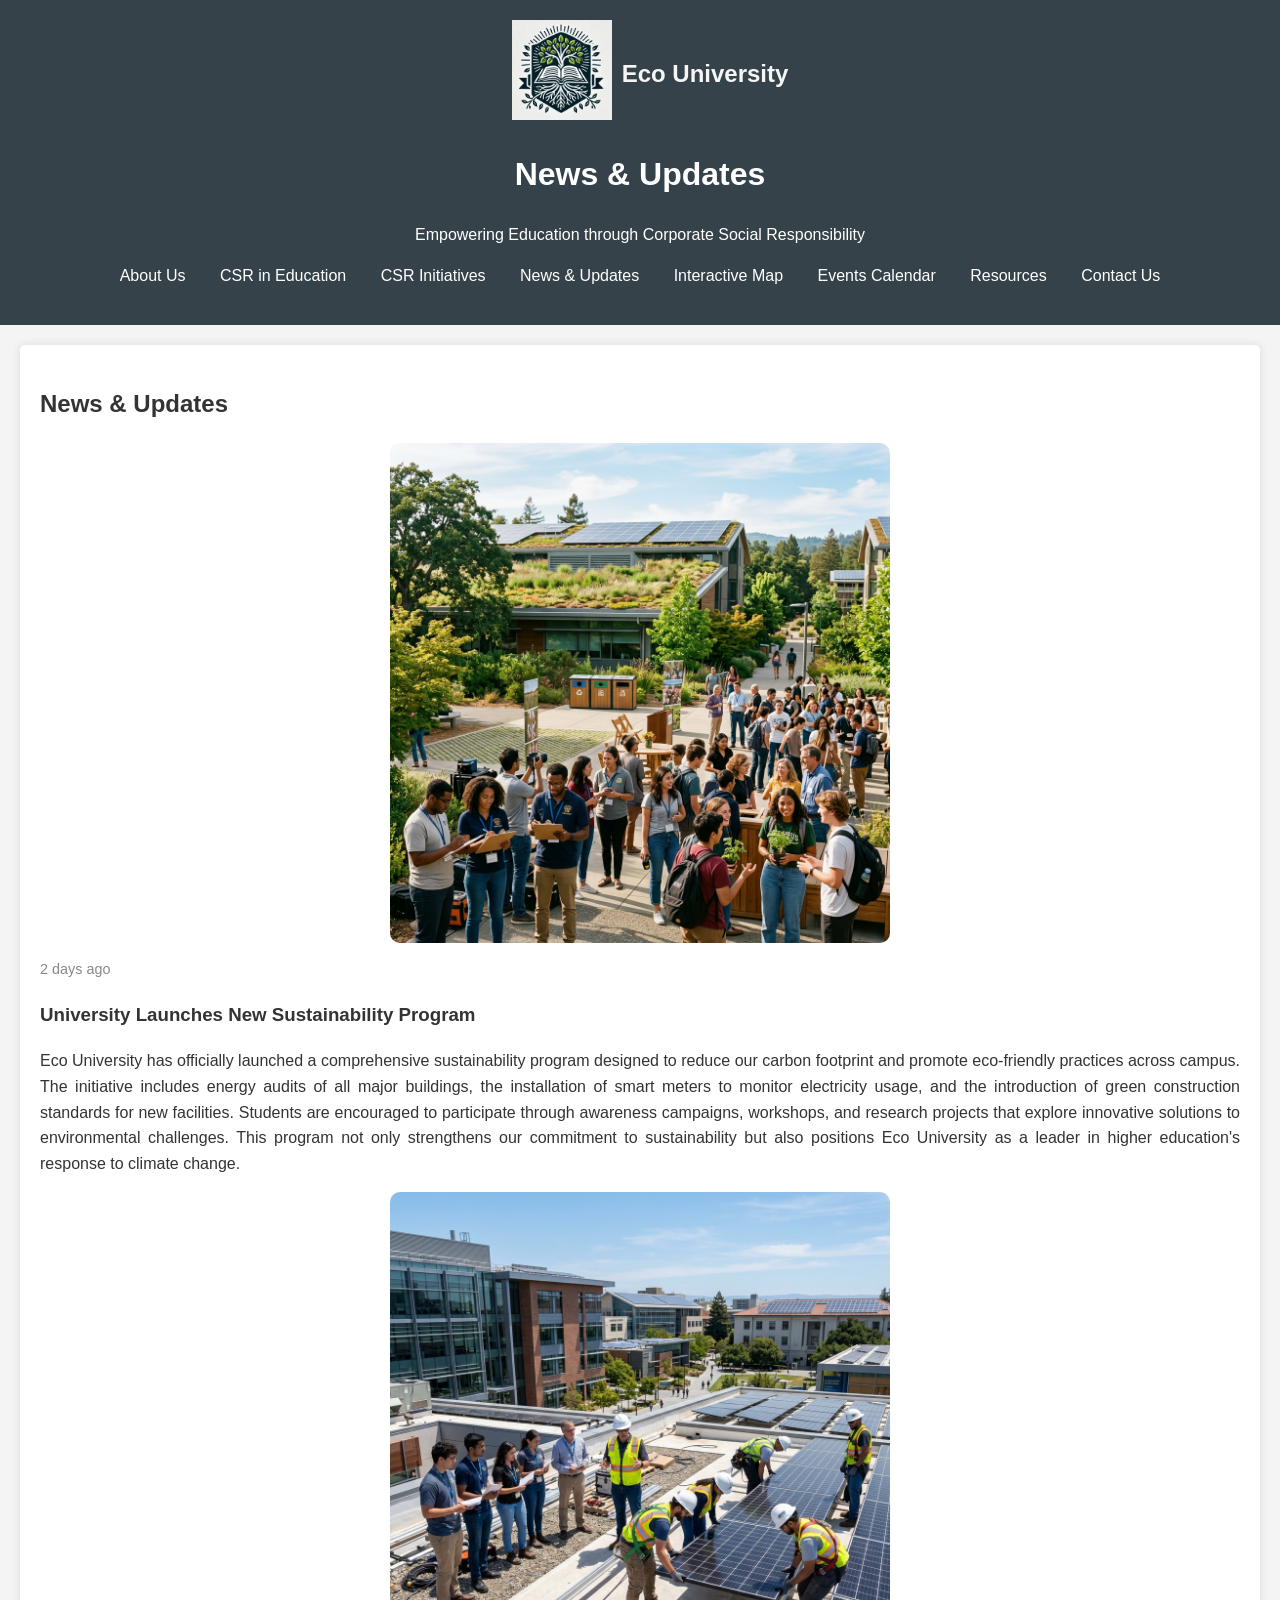
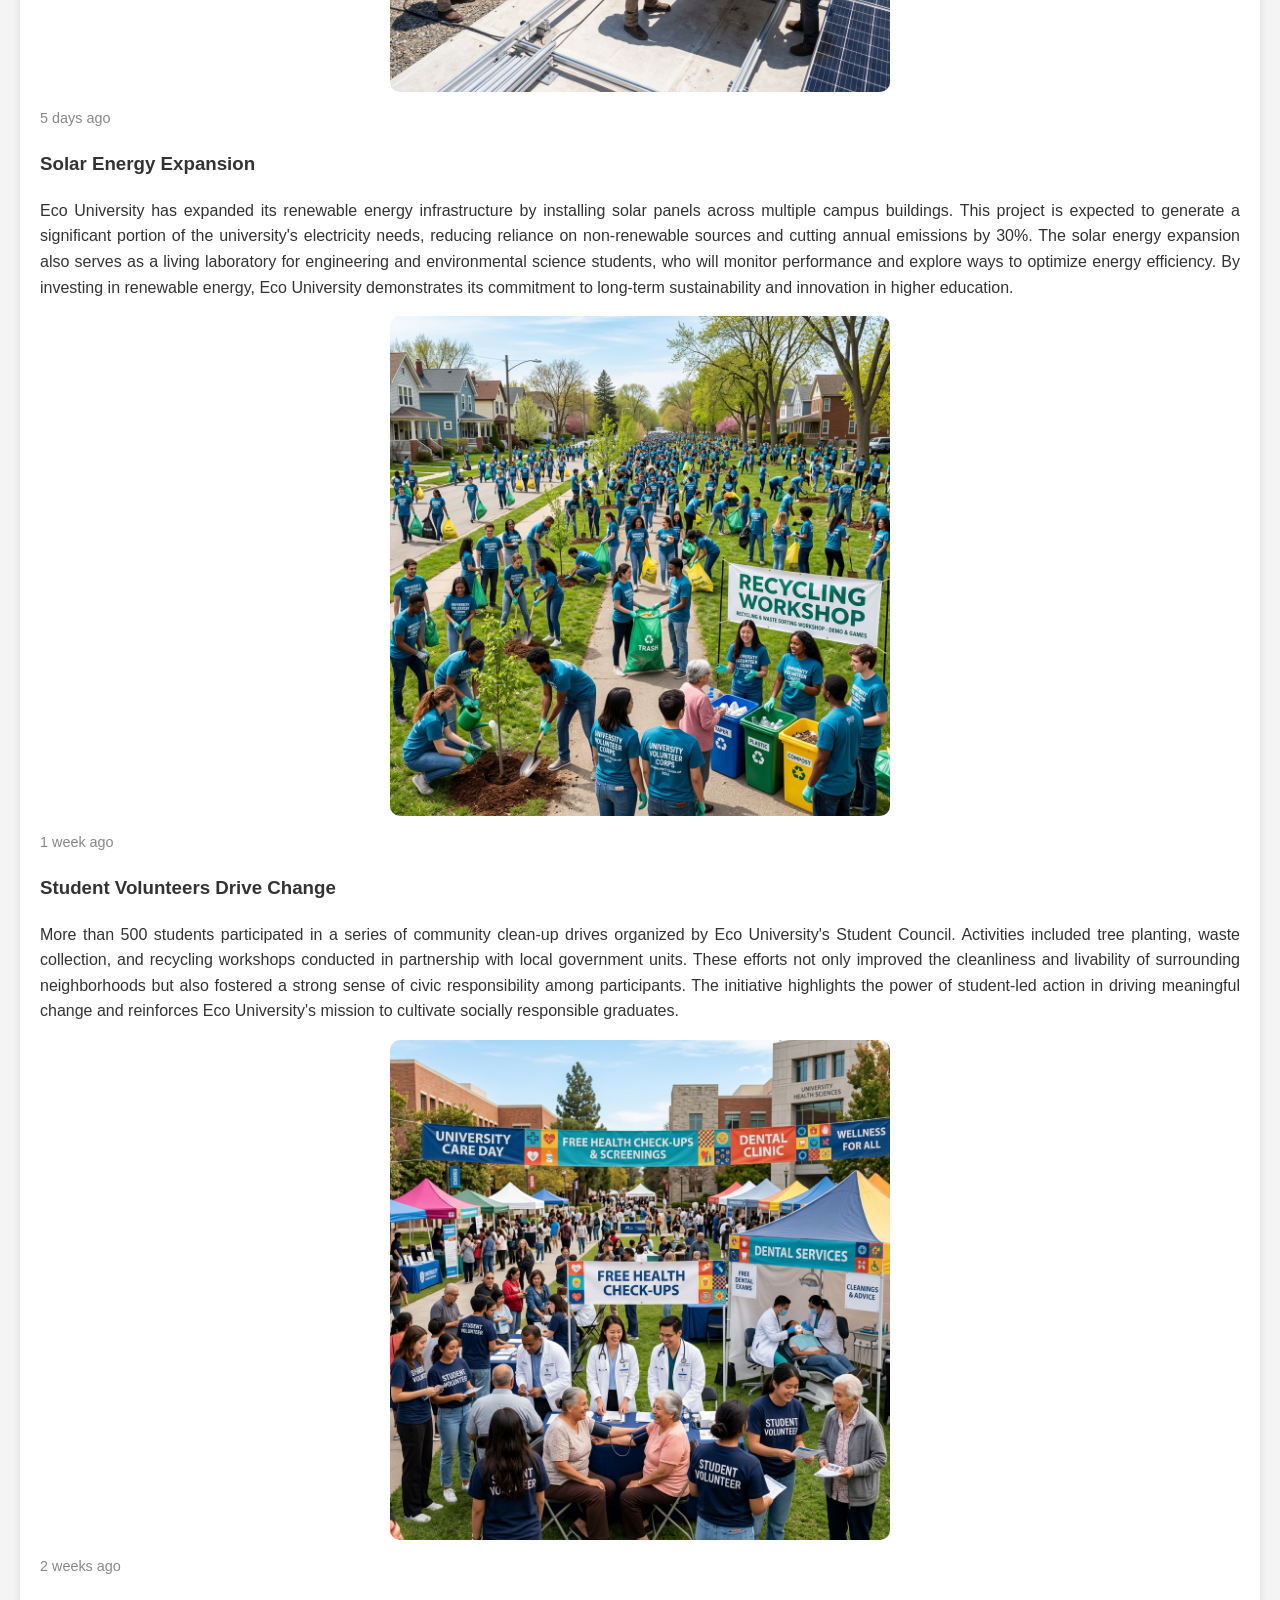
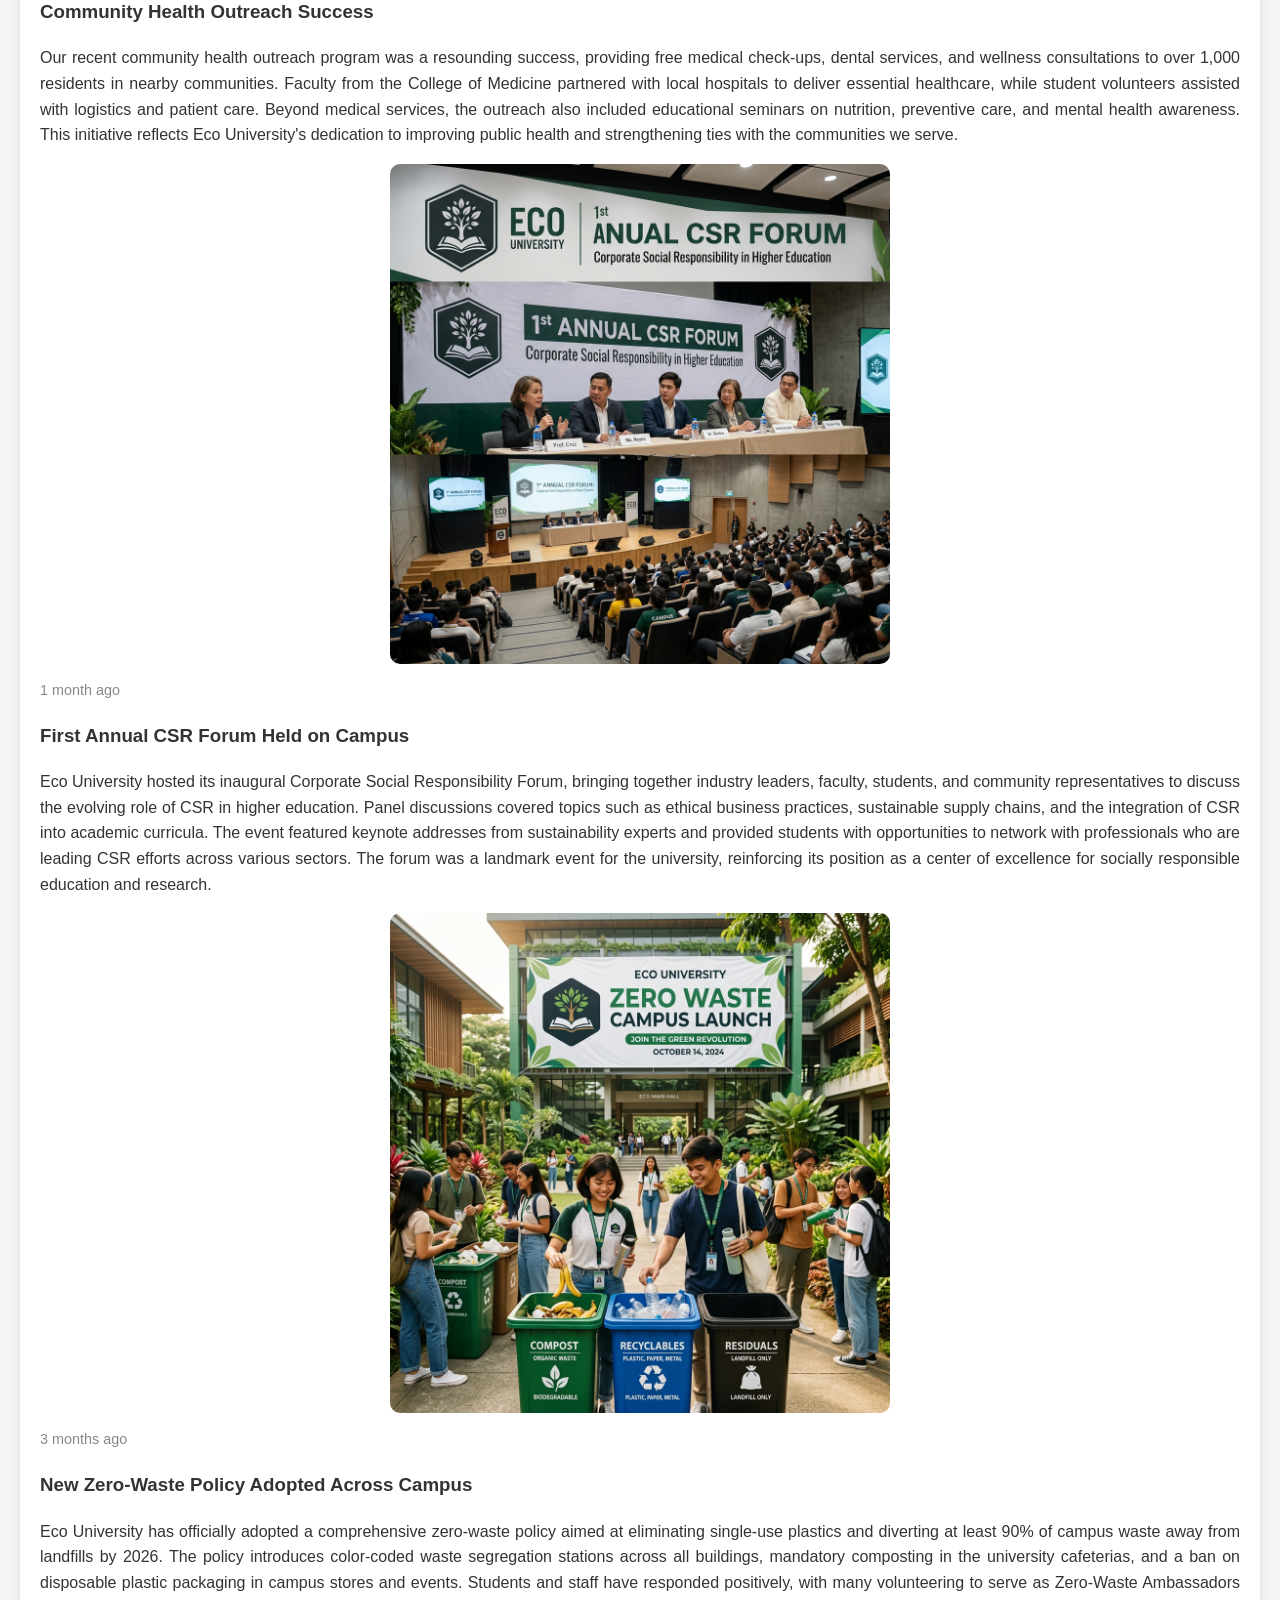
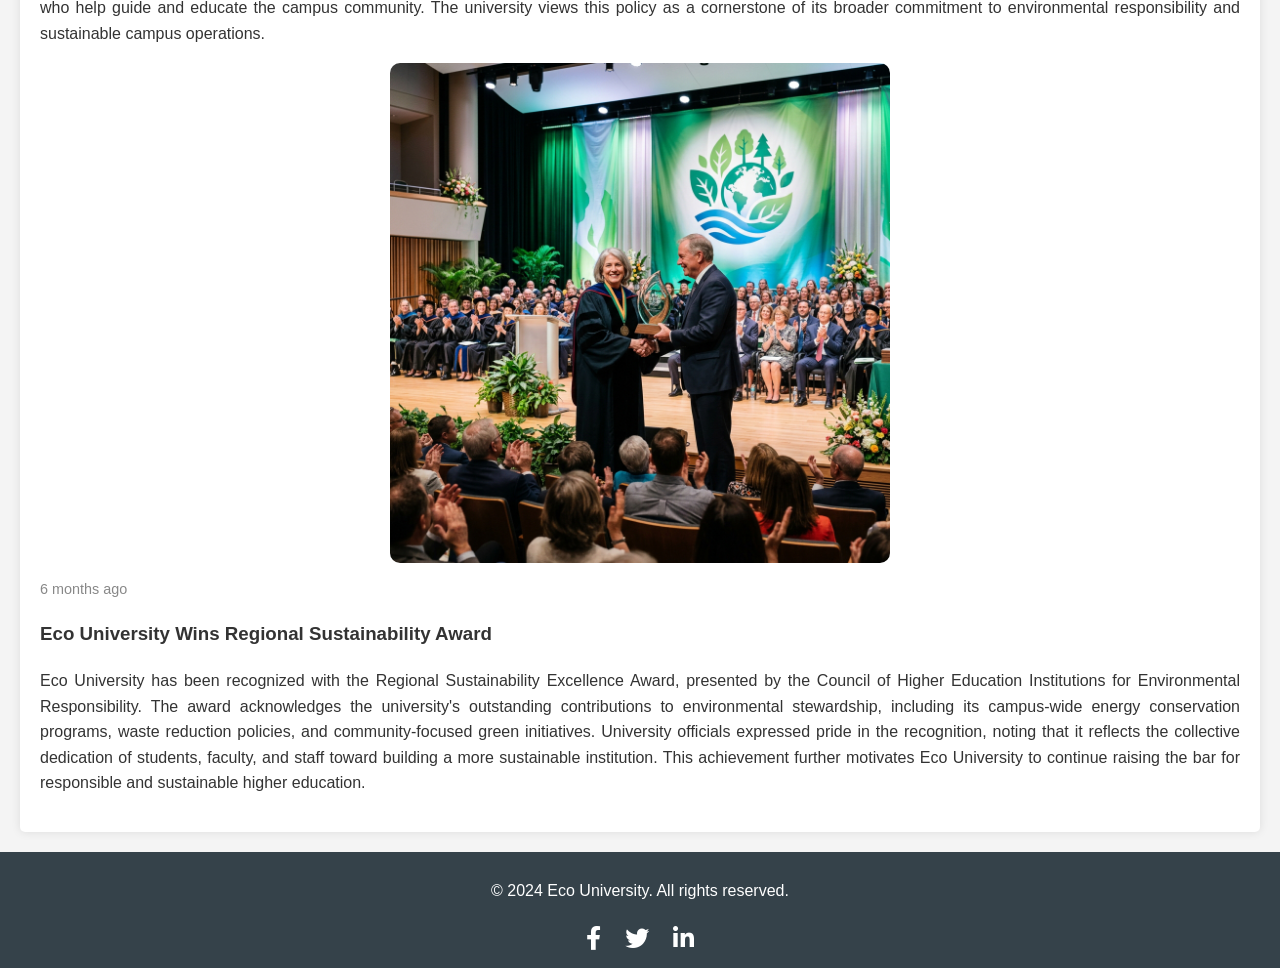
<file: news.html>
<!DOCTYPE html>
<html lang="en">

<head>
    <meta charset="UTF-8">
    <meta name="viewport" content="width=device-width, initial-scale=1.0">
    <meta name="description"
        content="Eco University News and Updates - Latest CSR initiatives, sustainability programs, and campus announcements">
    <meta name="keywords"
        content="Eco University, CSR, Higher Education, Sustainability, Community Engagement, Green Campus, Social Responsibility">
    <title>News</title>
    <link rel="stylesheet" href="styles.css">
    <link rel="stylesheet" href="https://cdnjs.cloudflare.com/ajax/libs/font-awesome/5.15.3/css/all.min.css">
</head>

<body>
    <header>
        <div class="logo-container">
            <a href="index.html"><img src="images/ecoulogo.png" alt="Eco University Logo" class="logo"></a>
            <span class="school-name">Eco University</span>
        </div>
        <h1>News & Updates</h1>
        <p>Empowering Education through Corporate Social Responsibility</p>
        <nav>
            <ul>
                <li><a href="about.html">About Us</a></li>
                <li><a href="csr.html">CSR in Education</a></li>
                <li><a href="initiatives.html">CSR Initiatives</a></li>
                <li><a href="news.html">News & Updates</a></li>
                <li><a href="map.html">Interactive Map</a></li>
                <li><a href="events.html">Events Calendar</a></li>
                <li><a href="resources.html">Resources</a></li>
                <li><a href="contact.html">Contact Us</a></li>
            </ul>
        </nav>
    </header>
    <section id="news-updates">
        <h2>News &amp; Updates</h2>

        <div class="news-item">
            <img src="images/news-sustainability-program.png" alt="Sustainability Program" class="section-img-sm">
            <p class="news-timestamp">2 days ago</p>
            <h3>University Launches New Sustainability Program</h3>
            <p>
                Eco University has officially launched a comprehensive sustainability program designed to reduce our
                carbon footprint and promote eco-friendly practices across campus.
                The initiative includes energy audits of all major buildings, the installation of smart meters to
                monitor electricity usage, and the introduction of green construction standards for new facilities.
                Students are encouraged to participate through awareness campaigns, workshops, and research projects
                that explore innovative solutions to environmental challenges.
                This program not only strengthens our commitment to sustainability but also positions Eco University as
                a leader in higher education's response to climate change.
            </p>
        </div>

        <div class="news-item">
            <img src="images/news-solar-energy.png" alt="Solar Energy Expansion" class="section-img-sm">
            <p class="news-timestamp">5 days ago</p>
            <h3>Solar Energy Expansion</h3>
            <p>
                Eco University has expanded its renewable energy infrastructure by installing solar panels across
                multiple campus buildings.
                This project is expected to generate a significant portion of the university's electricity needs,
                reducing reliance on non-renewable sources and cutting annual emissions by 30%.
                The solar energy expansion also serves as a living laboratory for engineering and environmental science
                students, who will monitor performance and explore ways to optimize energy efficiency.
                By investing in renewable energy, Eco University demonstrates its commitment to long-term sustainability
                and innovation in higher education.
            </p>
        </div>

        <div class="news-item">
            <img src="images/news-student-volunteers.png" alt="Student Volunteers" class="section-img-sm">
            <p class="news-timestamp">1 week ago</p>
            <h3>Student Volunteers Drive Change</h3>
            <p>
                More than 500 students participated in a series of community clean-up drives organized by Eco
                University's Student Council.
                Activities included tree planting, waste collection, and recycling workshops conducted in partnership
                with local government units.
                These efforts not only improved the cleanliness and livability of surrounding neighborhoods but also
                fostered a strong sense of civic responsibility among participants.
                The initiative highlights the power of student-led action in driving meaningful change and reinforces
                Eco University's mission to cultivate socially responsible graduates.
            </p>
        </div>

        <div class="news-item">
            <img src="images/news-health-outreach.png" alt="Community Health Outreach" class="section-img-sm">
            <p class="news-timestamp">2 weeks ago</p>
            <h3>Community Health Outreach Success</h3>
            <p>
                Our recent community health outreach program was a resounding success, providing free medical check-ups,
                dental services, and wellness consultations to over 1,000 residents in nearby communities.
                Faculty from the College of Medicine partnered with local hospitals to deliver essential healthcare,
                while student volunteers assisted with logistics and patient care.
                Beyond medical services, the outreach also included educational seminars on nutrition, preventive care,
                and mental health awareness.
                This initiative reflects Eco University's dedication to improving public health and strengthening ties
                with the communities we serve.
            </p>
        </div>

        <div class="news-item">
            <img src="images/news-csr-forum.png" alt="First Annual CSR Forum" class="section-img-sm">
            <p class="news-timestamp">1 month ago</p>
            <h3>First Annual CSR Forum Held on Campus</h3>
            <p>
                Eco University hosted its inaugural Corporate Social Responsibility Forum, bringing together industry
                leaders, faculty, students, and community representatives to discuss the evolving role of CSR in higher
                education.
                Panel discussions covered topics such as ethical business practices, sustainable supply chains, and the
                integration of CSR into academic curricula.
                The event featured keynote addresses from sustainability experts and provided students with
                opportunities to network with professionals who are leading CSR efforts across various sectors.
                The forum was a landmark event for the university, reinforcing its position as a center of excellence
                for socially responsible education and research.
            </p>
        </div>

        <div class="news-item">
            <img src="images/news-zero-waste.png" alt="Zero-Waste Policy Launch" class="section-img-sm">
            <p class="news-timestamp">3 months ago</p>
            <h3>New Zero-Waste Policy Adopted Across Campus</h3>
            <p>
                Eco University has officially adopted a comprehensive zero-waste policy aimed at eliminating single-use
                plastics and diverting at least 90% of campus waste away from landfills by 2026.
                The policy introduces color-coded waste segregation stations across all buildings, mandatory composting
                in the university cafeterias, and a ban on disposable plastic packaging in campus stores and events.
                Students and staff have responded positively, with many volunteering to serve as Zero-Waste Ambassadors
                who help guide and educate the campus community.
                The university views this policy as a cornerstone of its broader commitment to environmental
                responsibility and sustainable campus operations.
            </p>
        </div>

        <div class="news-item">
            <img src="images/news-sustainability-award.png" alt="Eco University Wins Regional Sustainability Award"
                class="section-img-sm">
            <p class="news-timestamp">6 months ago</p>
            <h3>Eco University Wins Regional Sustainability Award</h3>
            <p>
                Eco University has been recognized with the Regional Sustainability Excellence Award, presented by the
                Council of Higher Education Institutions for Environmental Responsibility.
                The award acknowledges the university's outstanding contributions to environmental stewardship,
                including its campus-wide energy conservation programs, waste reduction policies, and community-focused
                green initiatives.
                University officials expressed pride in the recognition, noting that it reflects the collective
                dedication of students, faculty, and staff toward building a more sustainable institution.
                This achievement further motivates Eco University to continue raising the bar for responsible and
                sustainable higher education.
            </p>
        </div>

    </section>


    <footer>
        <p>&copy; 2024 Eco University. All rights reserved.</p>
        <div class="social-media">
            <a href="https://facebook.com" target="_blank" aria-label="Facebook"><i class="fab fa-facebook-f"></i></a>
            <a href="https://twitter.com" target="_blank" aria-label="Twitter"><i class="fab fa-twitter"></i></a>
            <a href="https://linkedin.com" target="_blank" aria-label="LinkedIn"><i class="fab fa-linkedin-in"></i></a>
        </div>
    </footer>

</body>

</html>
</file>
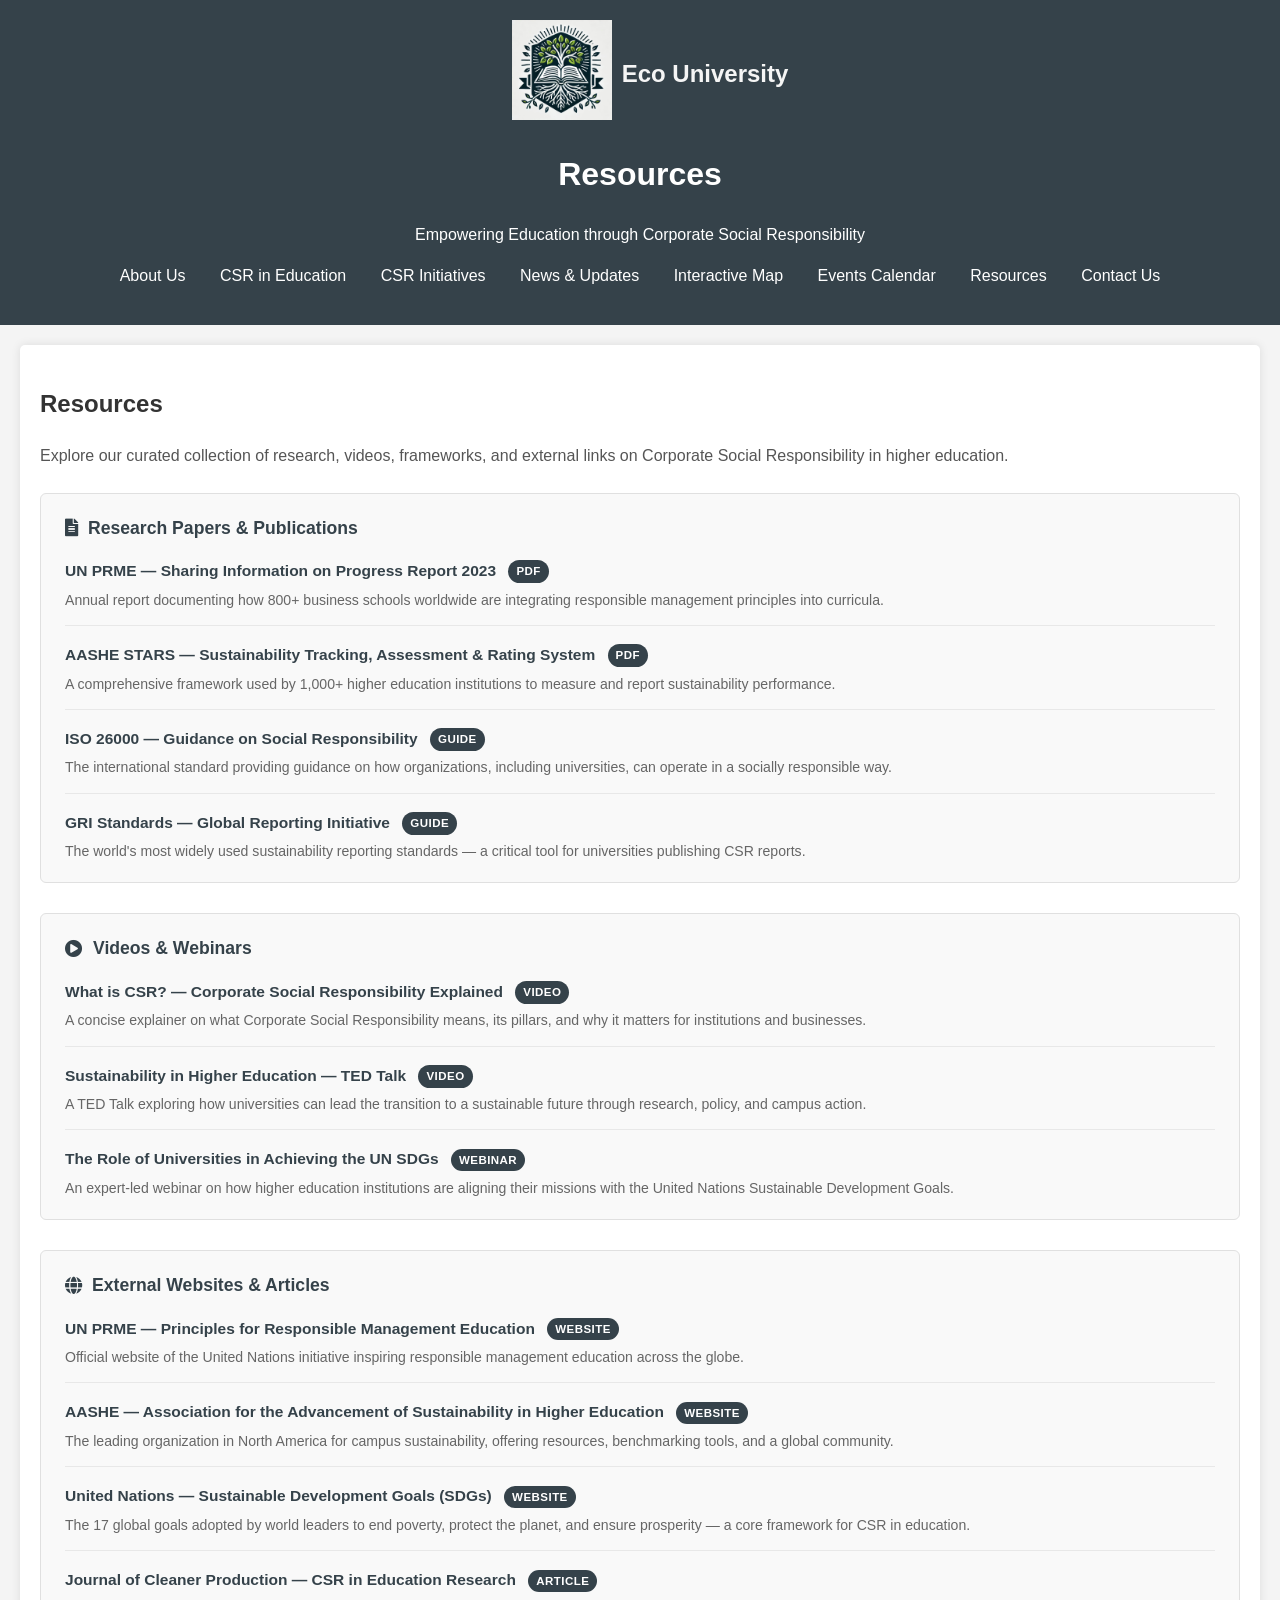
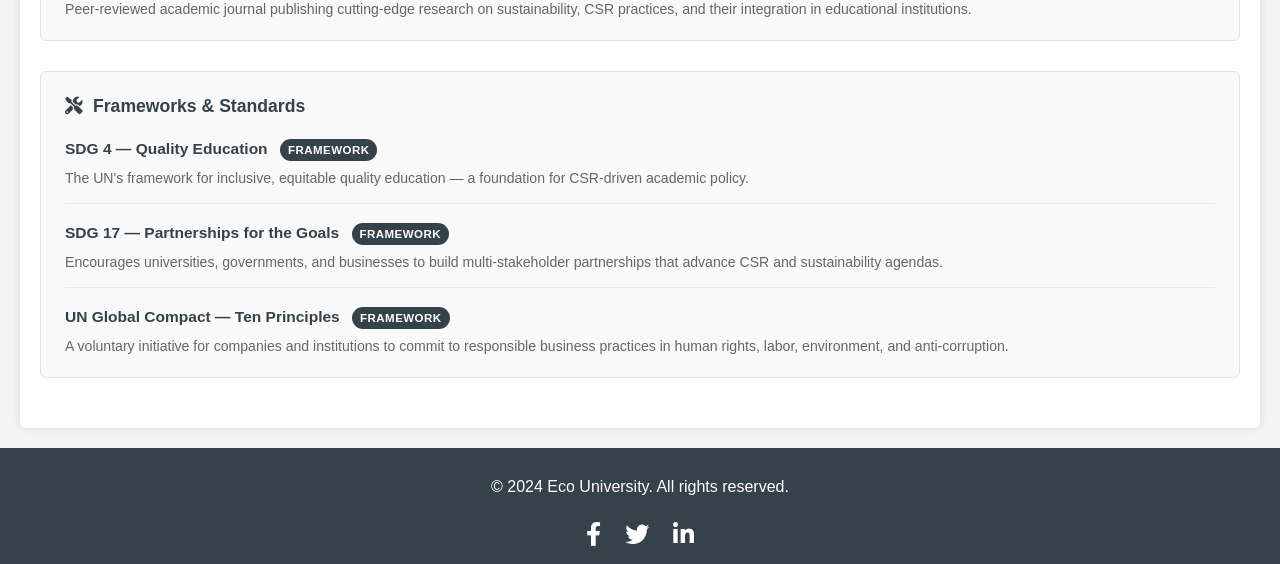
<file: resources.html>
<!DOCTYPE html>
<html lang="en">

<head>
    <meta charset="UTF-8">
    <meta name="viewport" content="width=device-width, initial-scale=1.0">
    <meta name="description"
        content="Eco University Resources - CSR research papers, sustainability guides, and external resources for higher education">
    <meta name="keywords"
        content="Eco University, CSR, Higher Education, Sustainability, Community Engagement, Green Campus, Social Responsibility">
    <title>Resources - Eco University</title>
    <link rel="stylesheet" href="styles.css">
    <link rel="stylesheet" href="https://cdnjs.cloudflare.com/ajax/libs/font-awesome/5.15.3/css/all.min.css">
</head>

<body>
    <header>
        <div class="logo-container">
            <a href="index.html"><img src="images/ecoulogo.png" alt="Eco University Logo" class="logo"></a>
            <span class="school-name">Eco University</span>
        </div>
        <h1>Resources</h1>
        <p>Empowering Education through Corporate Social Responsibility</p>
        <nav>
            <ul>
                <li><a href="about.html">About Us</a></li>
                <li><a href="csr.html">CSR in Education</a></li>
                <li><a href="initiatives.html">CSR Initiatives</a></li>
                <li><a href="news.html">News & Updates</a></li>
                <li><a href="map.html">Interactive Map</a></li>
                <li><a href="events.html">Events Calendar</a></li>
                <li><a href="resources.html">Resources</a></li>
                <li><a href="contact.html">Contact Us</a></li>
            </ul>
        </nav>
    </header>

    <section id="resources-section">
        <h2>Resources</h2>
        <p>Explore our curated collection of research, videos, frameworks, and external links on Corporate Social
            Responsibility in higher education.</p>

        <!-- Research Papers & Publications -->
        <div class="resource-category">
            <h3><i class="fas fa-file-alt"></i> Research Papers &amp; Publications</h3>
            <ul class="resource-list">
                <li>
                    <a href="https://www.unprme.org/resource-docs/SIPProgress2023.pdf" target="_blank">
                        UN PRME &mdash; Sharing Information on Progress Report 2023
                    </a>
                    <span class="resource-tag">PDF</span>
                    <p class="resource-desc">Annual report documenting how 800+ business schools worldwide are integrating responsible management principles into curricula.</p>
                </li>
                <li>
                    <a href="https://www.aashe.org/resources/sustainability-tracking-assessment-rating-system/" target="_blank">
                        AASHE STARS &mdash; Sustainability Tracking, Assessment &amp; Rating System
                    </a>
                    <span class="resource-tag">PDF</span>
                    <p class="resource-desc">A comprehensive framework used by 1,000+ higher education institutions to measure and report sustainability performance.</p>
                </li>
                <li>
                    <a href="https://www.iso.org/iso-26000-social-responsibility.html" target="_blank">
                        ISO 26000 &mdash; Guidance on Social Responsibility
                    </a>
                    <span class="resource-tag">Guide</span>
                    <p class="resource-desc">The international standard providing guidance on how organizations, including universities, can operate in a socially responsible way.</p>
                </li>
                <li>
                    <a href="https://www.globalreporting.org/how-to-use-the-gri-standards/gri-standards-english-language/" target="_blank">
                        GRI Standards &mdash; Global Reporting Initiative
                    </a>
                    <span class="resource-tag">Guide</span>
                    <p class="resource-desc">The world's most widely used sustainability reporting standards &mdash; a critical tool for universities publishing CSR reports.</p>
                </li>
            </ul>
        </div>

        <!-- Videos & Webinars -->
        <div class="resource-category">
            <h3><i class="fas fa-play-circle"></i> Videos &amp; Webinars</h3>
            <ul class="resource-list">
                <li>
                    <a href="https://www.youtube.com/watch?v=mOZBvemIjA4" target="_blank">
                        What is CSR? &mdash; Corporate Social Responsibility Explained
                    </a>
                    <span class="resource-tag">Video</span>
                    <p class="resource-desc">A concise explainer on what Corporate Social Responsibility means, its pillars, and why it matters for institutions and businesses.</p>
                </li>
                <li>
                    <a href="https://www.youtube.com/watch?v=C0hmYMjwAKI" target="_blank">
                        Sustainability in Higher Education &mdash; TED Talk
                    </a>
                    <span class="resource-tag">Video</span>
                    <p class="resource-desc">A TED Talk exploring how universities can lead the transition to a sustainable future through research, policy, and campus action.</p>
                </li>
                <li>
                    <a href="https://www.youtube.com/watch?v=2lXh2n0aPyw" target="_blank">
                        The Role of Universities in Achieving the UN SDGs
                    </a>
                    <span class="resource-tag">Webinar</span>
                    <p class="resource-desc">An expert-led webinar on how higher education institutions are aligning their missions with the United Nations Sustainable Development Goals.</p>
                </li>
            </ul>
        </div>

        <!-- External Websites & Articles -->
        <div class="resource-category">
            <h3><i class="fas fa-globe"></i> External Websites &amp; Articles</h3>
            <ul class="resource-list">
                <li>
                    <a href="https://www.unprme.org/" target="_blank">
                        UN PRME &mdash; Principles for Responsible Management Education
                    </a>
                    <span class="resource-tag">Website</span>
                    <p class="resource-desc">Official website of the United Nations initiative inspiring responsible management education across the globe.</p>
                </li>
                <li>
                    <a href="https://www.aashe.org/" target="_blank">
                        AASHE &mdash; Association for the Advancement of Sustainability in Higher Education
                    </a>
                    <span class="resource-tag">Website</span>
                    <p class="resource-desc">The leading organization in North America for campus sustainability, offering resources, benchmarking tools, and a global community.</p>
                </li>
                <li>
                    <a href="https://sdgs.un.org/goals" target="_blank">
                        United Nations &mdash; Sustainable Development Goals (SDGs)
                    </a>
                    <span class="resource-tag">Website</span>
                    <p class="resource-desc">The 17 global goals adopted by world leaders to end poverty, protect the planet, and ensure prosperity &mdash; a core framework for CSR in education.</p>
                </li>
                <li>
                    <a href="https://www.tandfonline.com/journals/rjie20" target="_blank">
                        Journal of Cleaner Production &mdash; CSR in Education Research
                    </a>
                    <span class="resource-tag">Article</span>
                    <p class="resource-desc">Peer-reviewed academic journal publishing cutting-edge research on sustainability, CSR practices, and their integration in educational institutions.</p>
                </li>
            </ul>
        </div>

        <!-- Frameworks & Standards -->
        <div class="resource-category">
            <h3><i class="fas fa-tools"></i> Frameworks &amp; Standards</h3>
            <ul class="resource-list">
                <li>
                    <a href="https://sdgs.un.org/goals/goal4" target="_blank">
                        SDG 4 &mdash; Quality Education
                    </a>
                    <span class="resource-tag">Framework</span>
                    <p class="resource-desc">The UN's framework for inclusive, equitable quality education &mdash; a foundation for CSR-driven academic policy.</p>
                </li>
                <li>
                    <a href="https://sdgs.un.org/goals/goal17" target="_blank">
                        SDG 17 &mdash; Partnerships for the Goals
                    </a>
                    <span class="resource-tag">Framework</span>
                    <p class="resource-desc">Encourages universities, governments, and businesses to build multi-stakeholder partnerships that advance CSR and sustainability agendas.</p>
                </li>
                <li>
                    <a href="https://www.unglobalcompact.org/what-is-gc/mission/principles" target="_blank">
                        UN Global Compact &mdash; Ten Principles
                    </a>
                    <span class="resource-tag">Framework</span>
                    <p class="resource-desc">A voluntary initiative for companies and institutions to commit to responsible business practices in human rights, labor, environment, and anti-corruption.</p>
                </li>
            </ul>
        </div>
    </section>

<footer>
    <p>&copy; 2024 Eco University. All rights reserved.</p>
    <div class="social-media">
        <a href="https://facebook.com" target="_blank" aria-label="Facebook"><i class="fab fa-facebook-f"></i></a>
        <a href="https://twitter.com" target="_blank" aria-label="Twitter"><i class="fab fa-twitter"></i></a>
        <a href="https://linkedin.com" target="_blank" aria-label="LinkedIn"><i class="fab fa-linkedin-in"></i></a>
    </div>
</footer>

</body>

</html>
</file>
<file: styles.css>
/* styles.css */

body {
    font-family: Cambria, Helvetica, Tahoma, Verdana, sans-serif, -apple-system, BlinkMacSystemFont, "Segoe UI", Roboto, "Helvetica Neue", Arial, "Noto Sans", "Apple Color Emoji", "Segoe UI Emoji", "Segoe UI Symbol", "Noto Color Emoji", "SFMono-Regular", Menlo, Monaco, Consolas, "Liberation Mono", "Courier New", sans-serif;
    line-height: 1.6;
    margin: 0;
    padding: 0;
    background-color: #f4f4f4;
    color: #333;
}

header {
    background: #35424a;
    color: #ffffff;
    padding: 20px 0;
    text-align: center;
}

nav ul {
    list-style: none;
    padding: 0;
}

nav ul li {
    display: inline;
    margin: 0 15px;
}

nav ul li a {
    color: #ffffff;
    text-decoration: none;
}

nav ul li a:hover {
    text-decoration: underline;
}

main, section {
    text-align: justify;
}

section {
    padding: 20px;
    margin: 20px;
    background: #ffffff;
    border-radius: 5px;
    box-shadow: 0 0 10px rgba(0, 0, 0, 0.1);
}

footer {
    text-align: center;
    padding: 10px 0;
    background: #35424a;
    color: #ffffff;
}

.carousel {
    position: relative;
    width: auto;
    max-width: 1000px;
    margin: auto;
    overflow: hidden;
    height: auto;
}

.carousel img {
    width: 100%;
    max-height: 500px; 
    object-fit: cover; 
}

.slide {
    display: none;
    position: relative;
    width: 100%;
}

.slide img {
    width: 100%;
}

.caption {
    position: absolute;
    bottom: 8px;
    left: 16px;
    background-color: rgba(0, 0, 0, 0.5);
    color: #fff;
    padding: 8px 16px;
    border-radius: 5px;
}

.prev, .next {
    position: absolute;
    top: 50%;
    transform: translateY(-50%);
    background-color: rgba(0, 0, 0, 0.5);
    color: #fff;
    border: none;
    padding: 10px;
    cursor: pointer;
    border-radius: 50%;
}

.prev {
    left: 10px;
}

.next {
    right: 10px;
}

.logo-container {
    display: inline-flex;
    align-items: center;
    margin-left: 20px;
}

.logo {
    width: 100px; 
    height: auto;
    margin-right: 10px;
    background-color: #fff;
}

.school-name {
    font-size: 1.5em; 
    font-weight: bold;
    color: whitesmoke; 
    margin: 0;
}

.social-media a {
    color: #ffffff; 
    text-decoration: none;
    margin: 0 10px;
    font-size: 1.5em;
}

.social-media a:hover {
    color: #00aced; 
}

/* Responsive Design */
@media (max-width: 768px) {
    .logo-container {
        flex-direction: column;
        align-items: center;
        margin-left: 0;
    }

    .logo {
        margin: 0 0 10px 0;
        width: 80px;
    }

    .school-name {
        font-size: 1.2em; 
    }

    h1 {
        font-size: 1em;
    }

    .carousel img {
        max-height: 300px;
    }

    .prev, .next {
        top: 60%;
    }
}

.news-row, .csr-row {
    display: flex;
    justify-content: space-around;
    flex-wrap: wrap;
    gap: 20px;
    margin-top: 20px;
}

.news-card, .csr-card {
    background: #fff;
    border-radius: 5px;
    box-shadow: 0 0 10px rgba(0,0,0,0.1);
    padding: 15px;
    width: 250px;
    text-align: center;
}

.news-card img, .csr-card img {
    width: 100%;
    height: auto;
    border-radius: 5px;
    margin-bottom: 10px;
}

/* ── Shared section images ─────────────────────────────────── */
/* Used in initiatives.html, news.html */
.section-img {
    width: 100%;
    max-width: 700px;
    display: block;
    margin: 15px auto;
    border-radius: 10px;
}

/* Used in csr.html */
.section-img-md {
    width: 100%;
    max-width: 600px;
    display: block;
    margin: 20px auto;
    border-radius: 10px;
}

/* Used in about.html */
.about-img {
    width: 100%;
    max-width: 700px;
    display: block;
    margin: 15px auto;
    border-radius: 10px;
}

.section-img-sm {
    width: 100%;
    max-width: 500px;
    display: block;
    margin: 15px auto;
    border-radius: 10px;
}

.image-row {
    display: flex;
    justify-content: center;
    gap: 20px;
    flex-wrap: wrap;
    margin: 15px 0;
}

.image-row .section-img-sm {
    margin: 0;
    width: auto;
    flex: 1 1 300px;
    max-width: 45%;
}

/* ── Testimonials (about.html) ────────────────────────────── */
blockquote {
    background: #f9f9f9;
    border-left: 10px solid #35424a;
    margin: 1.5em 10px;
    padding: 0.5em 20px;
    font-style: italic;
    border-radius: 5px;
}

blockquote p {
    display: inline;
}

blockquote cite {
    display: block;
    margin-top: 10px;
    font-style: normal;
    font-weight: bold;
    color: #35424a;
}

/* ── News item timestamp ────────────────────────────────────── */
.news-timestamp {
    color: #888;
    font-size: 0.9em;
    margin: 0 0 6px;
}

/* ── Map container ──────────────────────────────────────────── */
#map-container {
    height: 400px;
    width: 100%;
    border-radius: 8px;
    overflow: hidden;
}

/* ── Events calendar iframe ─────────────────────────────────── */
.calendar-iframe {
    border: 0;
    border-radius: 8px;
    display: block;
    margin: 0 auto;
}

/* ── Events Page ─────────────────────────────────────────────── */
.events-intro {
    color: #555;
    margin-bottom: 24px;
}

.events-grid {
    display: flex;
    flex-direction: column;
    gap: 16px;
    margin-bottom: 30px;
}

.event-card {
    display: flex;
    gap: 20px;
    background: #fff;
    border: 1px solid #e0e0e0;
    border-radius: 8px;
    padding: 20px;
    align-items: flex-start;
    box-shadow: 0 2px 6px rgba(0,0,0,0.06);
    transition: box-shadow 0.2s;
}

.event-card:hover {
    box-shadow: 0 4px 14px rgba(0,0,0,0.12);
}

.event-date {
    background: #35424a;
    color: #fff;
    border-radius: 8px;
    padding: 12px 16px;
    text-align: center;
    min-width: 64px;
    display: flex;
    flex-direction: column;
    align-items: center;
    flex-shrink: 0;
}

.event-month {
    font-size: 0.72em;
    font-weight: bold;
    letter-spacing: 0.08em;
    color: #aed6cc;
    text-transform: uppercase;
}

.event-day {
    font-size: 2em;
    font-weight: bold;
    line-height: 1.1;
}

.event-year {
    font-size: 0.72em;
    color: #ccc;
}

.event-details {
    flex: 1;
}

.event-details h3 {
    margin: 0 0 6px;
    color: #35424a;
    font-size: 1.05em;
}

.event-meta {
    font-size: 0.85em;
    color: #777;
    margin: 0 0 8px;
}

.event-meta i {
    color: #35424a;
    margin-right: 4px;
}

.event-details p:not(.event-meta) {
    margin: 0 0 10px;
    font-size: 0.93em;
    line-height: 1.55;
    color: #444;
}

.event-tag {
    display: inline-block;
    font-size: 0.75em;
    font-weight: bold;
    padding: 3px 10px;
    border-radius: 20px;
    text-transform: uppercase;
    letter-spacing: 0.04em;
    background: #e8f0ee;
    color: #35424a;
    border: 1px solid #c0d4cf;
}

@media (max-width: 768px) {
    .event-card {
        flex-direction: column;
    }
    .event-date {
        flex-direction: row;
        gap: 8px;
        align-items: center;
        width: 100%;
        justify-content: center;
    }
}

/* ── Add to Google Calendar button ─────────────────────────── */
.add-to-gcal {
    display: inline-block;
    margin-top: 10px;
    font-size: 0.82em;
    font-weight: bold;
    color: #35424a;
    text-decoration: none;
    border: 1px solid #35424a;
    border-radius: 20px;
    padding: 4px 14px;
    transition: background-color 0.2s, color 0.2s;
}

.add-to-gcal i {
    margin-right: 5px;
    color: inherit;
}

.add-to-gcal:hover {
    background-color: #35424a;
    color: #fff;
}

/* ── FullCalendar container ─────────────────────────────────── */
#fullcalendar {
    background: #fff;
    border-radius: 8px;
    padding: 16px;
    box-shadow: 0 2px 8px rgba(0,0,0,0.08);
    margin-bottom: 30px;
}

.gcal-section-title {
    margin-top: 40px;
    margin-bottom: 16px;
}

/* ── CSR overview "See More" button ─────────────────────────── */
.csr-more-btn-wrap {
    text-align: center;
    margin-top: 20px;
}

.btn-primary {
    display: inline-block;
    padding: 10px 28px;
    background-color: #35424a;
    color: #ffffff;
    text-decoration: none;
    border-radius: 5px;
    font-size: 1em;
    transition: background-color 0.3s;
}

.btn-primary:hover {
    background-color: #4a5f6b;
}

/* ── CSR Stats Grid (csr.html) ──────────────────────────────── */
.csr-stats-grid {
    display: flex;
    flex-wrap: wrap;
    gap: 16px;
    margin: 20px 0 30px;
}

.csr-stat-card {
    flex: 1 1 200px;
    background: #35424a;
    color: #ffffff;
    border-radius: 8px;
    padding: 20px;
    text-align: center;
    display: flex;
    flex-direction: column;
    gap: 10px;
}

.csr-stat-number {
    font-size: 2.2em;
    font-weight: bold;
    color: #aed6cc;
}

.csr-stat-label {
    font-size: 0.88em;
    line-height: 1.4;
    color: #dde8e6;
}

/* ── CSR Success Stories (csr.html) ─────────────────────────── */
.csr-stories {
    display: flex;
    flex-direction: column;
    gap: 16px;
    margin-top: 16px;
}

.csr-story-card {
    background: #f0f5f4;
    border-left: 5px solid #35424a;
    border-radius: 6px;
    padding: 18px 22px;
}

.csr-story-card h3 {
    margin: 0 0 8px;
    color: #35424a;
    font-size: 1.05em;
}

.csr-story-card p {
    margin: 0;
    line-height: 1.6;
}

/* ── Resources Page (resources.html) ────────────────────────── */
#resources-section > p {
    color: #555;
    margin-bottom: 24px;
}

.resource-category {
    margin-bottom: 30px;
    background: #f9f9f9;
    border-radius: 6px;
    padding: 20px 24px;
    border: 1px solid #e0e0e0;
}

.resource-category h3 {
    color: #35424a;
    font-size: 1.1em;
    margin: 0 0 16px;
    display: flex;
    align-items: center;
    gap: 10px;
}

.resource-list {
    list-style: none;
    padding: 0;
    margin: 0;
    display: flex;
    flex-direction: column;
    gap: 16px;
}

.resource-list li {
    border-bottom: 1px solid #e8e8e8;
    padding-bottom: 14px;
}

.resource-list li:last-child {
    border-bottom: none;
    padding-bottom: 0;
}

.resource-list a {
    font-weight: bold;
    color: #35424a;
    text-decoration: none;
    font-size: 0.97em;
}

.resource-list a:hover {
    text-decoration: underline;
    color: #4a5f6b;
}

.resource-tag {
    display: inline-block;
    background: #35424a;
    color: #fff;
    font-size: 0.72em;
    font-weight: bold;
    padding: 2px 8px;
    border-radius: 20px;
    margin-left: 8px;
    vertical-align: middle;
    text-transform: uppercase;
    letter-spacing: 0.04em;
}

.resource-desc {
    margin: 6px 0 0;
    font-size: 0.88em;
    color: #666;
    line-height: 1.5;
}

/* ── Contact Page ───────────────────────────────────────────── */
#contact-section {
    max-width: 600px;
    margin: 30px auto;
    background: #ffffff;
    border-radius: 5px;
    box-shadow: 0 0 10px rgba(0, 0, 0, 0.1);
    padding: 30px 40px 40px;
}

#contact-section h2 {
    text-align: center;
    margin-bottom: 24px;
    color: #35424a;
}

.contact-form {
    display: flex;
    flex-direction: column;
    gap: 16px;
}

.contact-field {
    font-family: inherit;
    font-size: 1em;
    color: #333;
    background-color: #f4f4f4;
    border: 1px solid #ccc;
    border-radius: 5px;
    padding: 12px 16px;
    width: 100%;
    box-sizing: border-box;
    outline: none;
    transition: border-color 0.2s, background-color 0.2s;
    resize: none;
}

.contact-field:focus {
    border-color: #35424a;
    background-color: #ffffff;
}

.contact-textarea {
    height: 180px;
}

.contact-btn-wrap {
    display: flex;
    justify-content: center;
    margin-top: 8px;
}

.contact-submit {
    font-family: inherit;
    font-size: 1em;
    color: #ffffff;
    background-color: #35424a;
    border: none;
    border-radius: 50px;
    padding: 10px 50px;
    cursor: pointer;
    transition: background-color 0.25s, transform 0.15s;
}

.contact-submit:hover {
    background-color: #4a5f6b;
    transform: translateY(-2px);
}

.contact-submit:active {
    transform: translateY(0);
}
</file>
